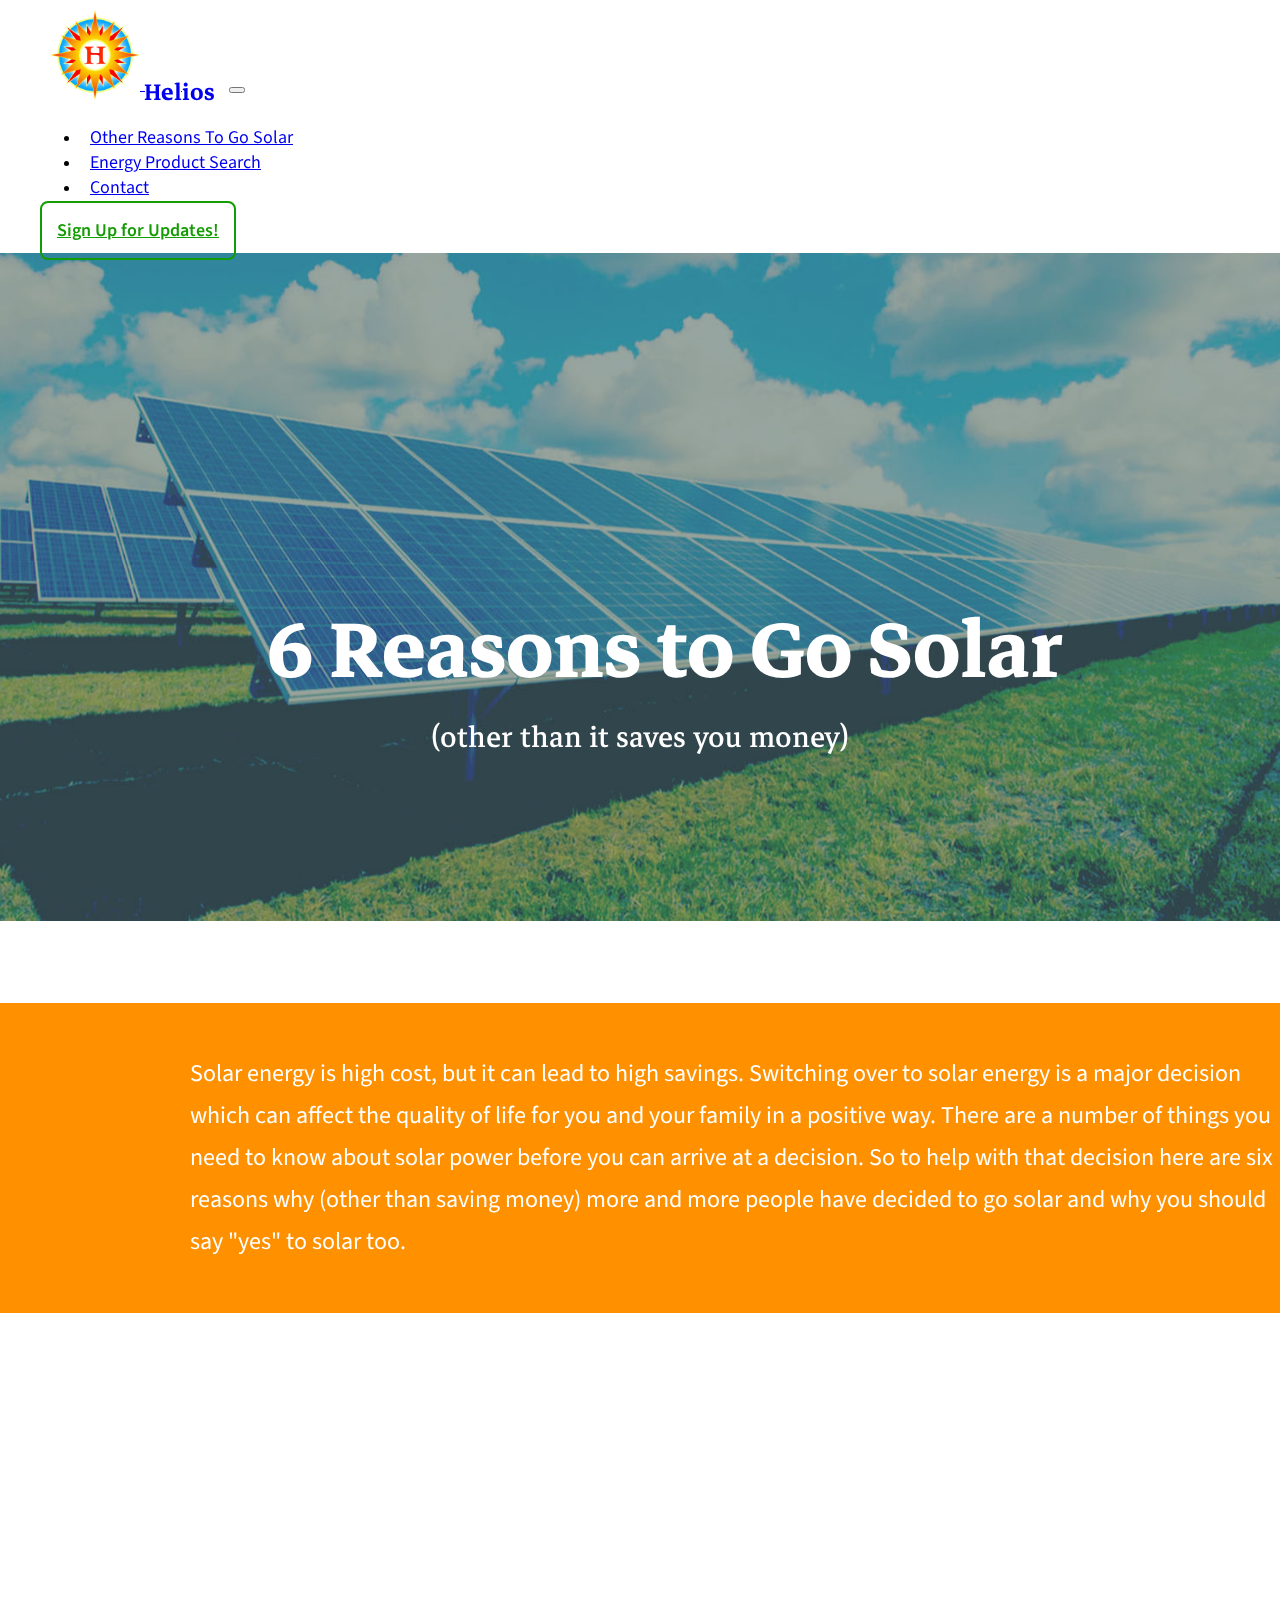
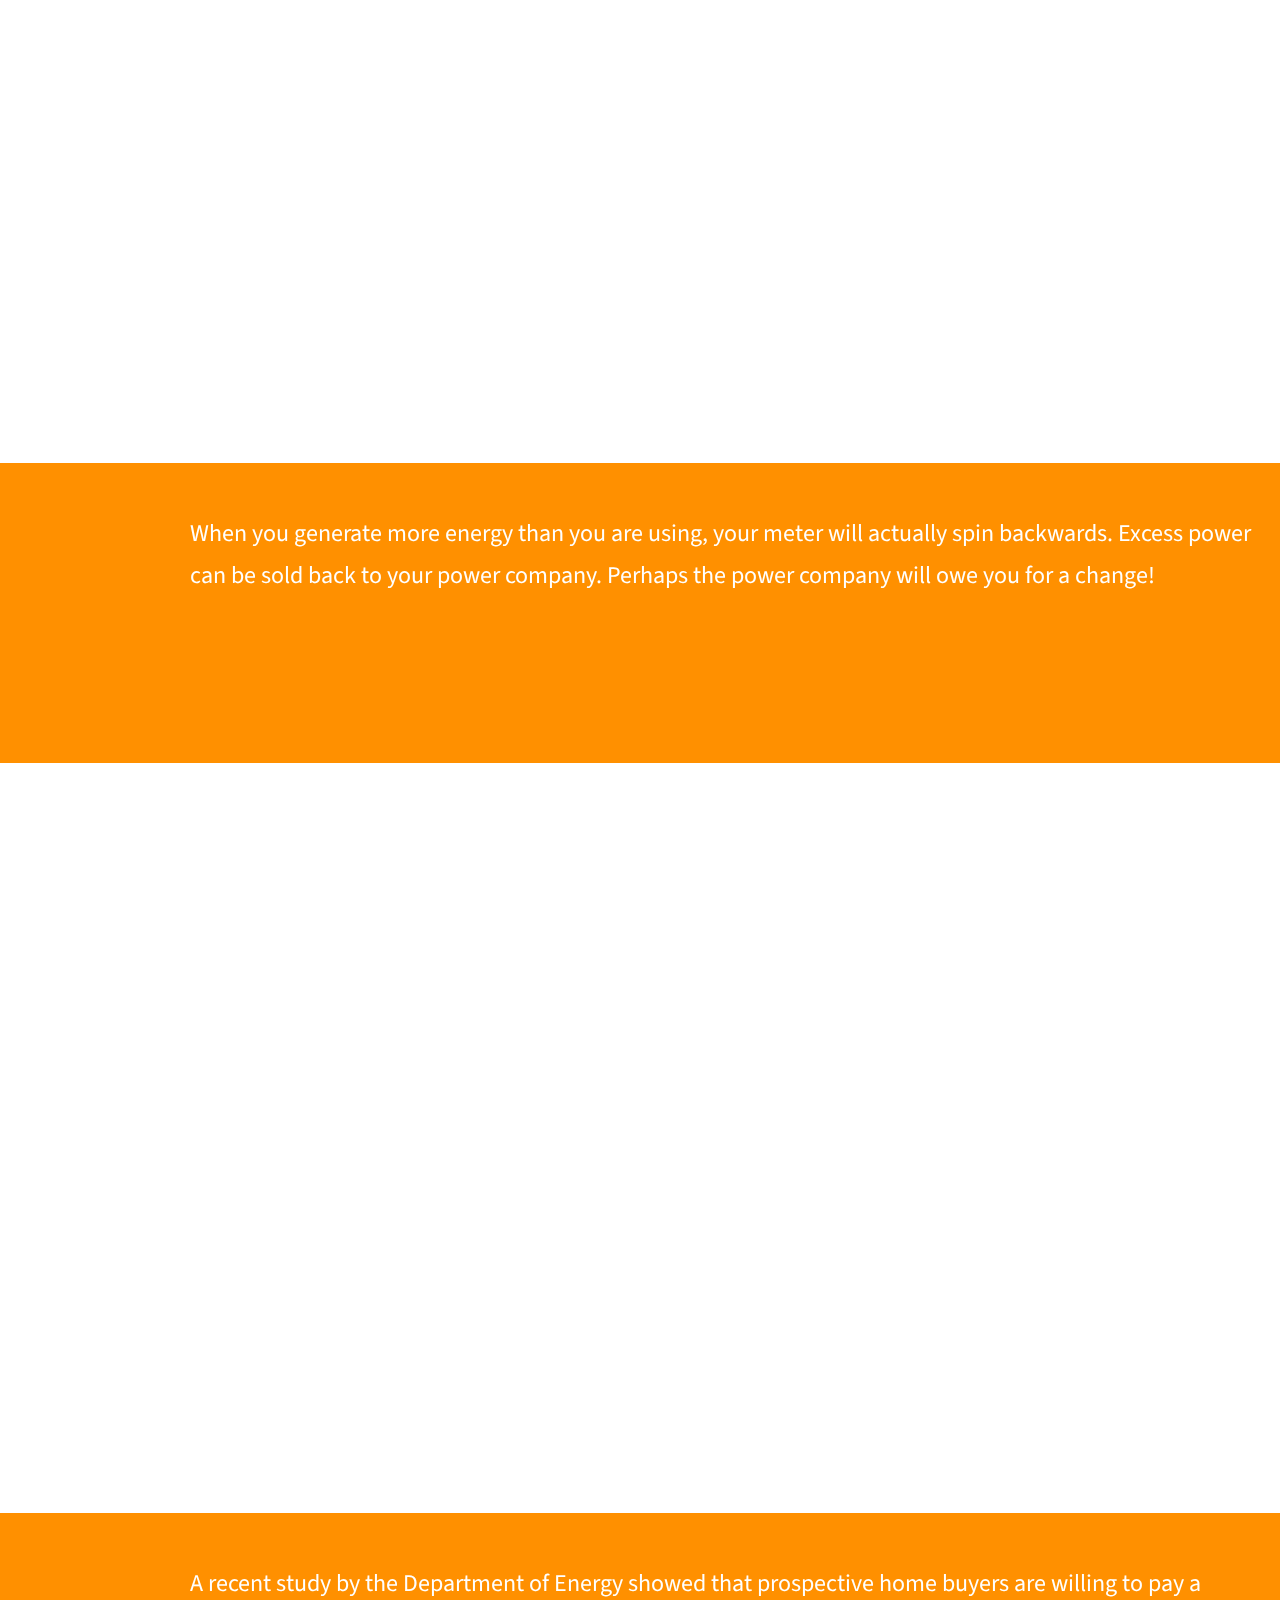
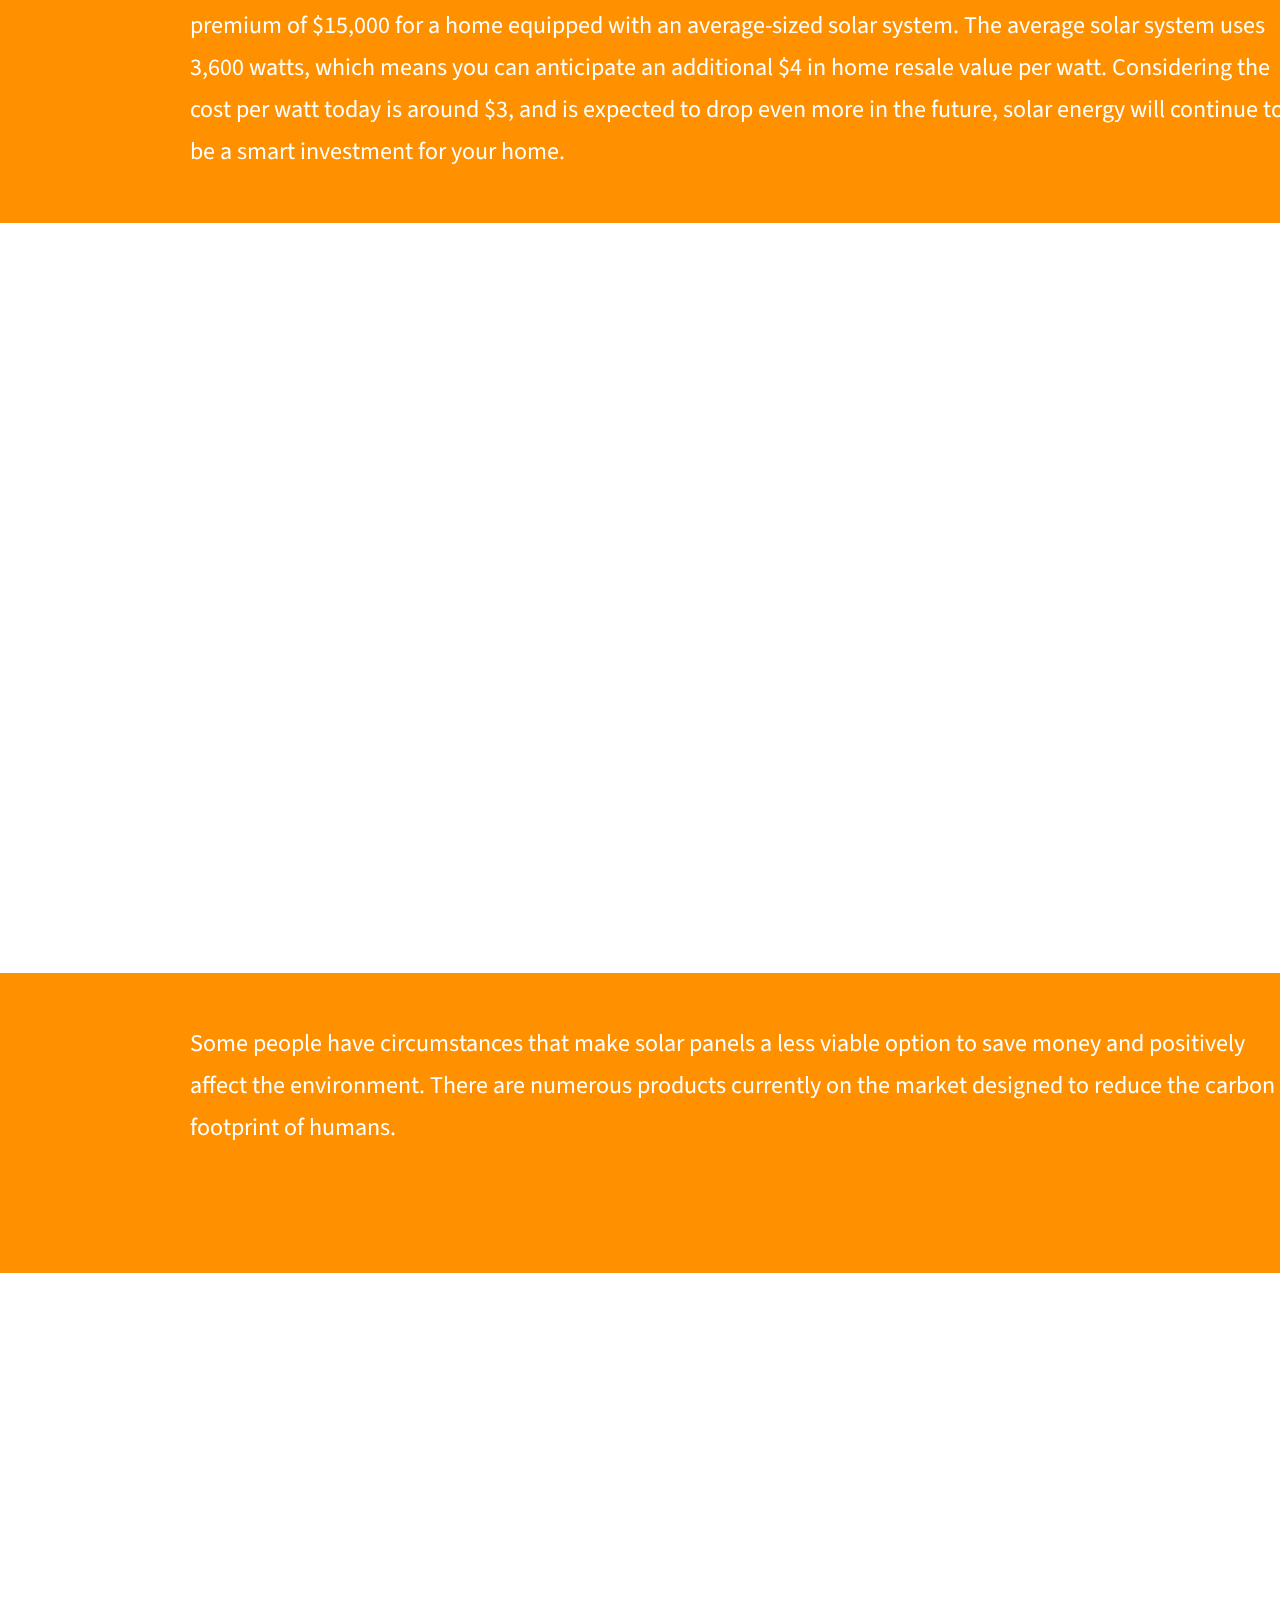
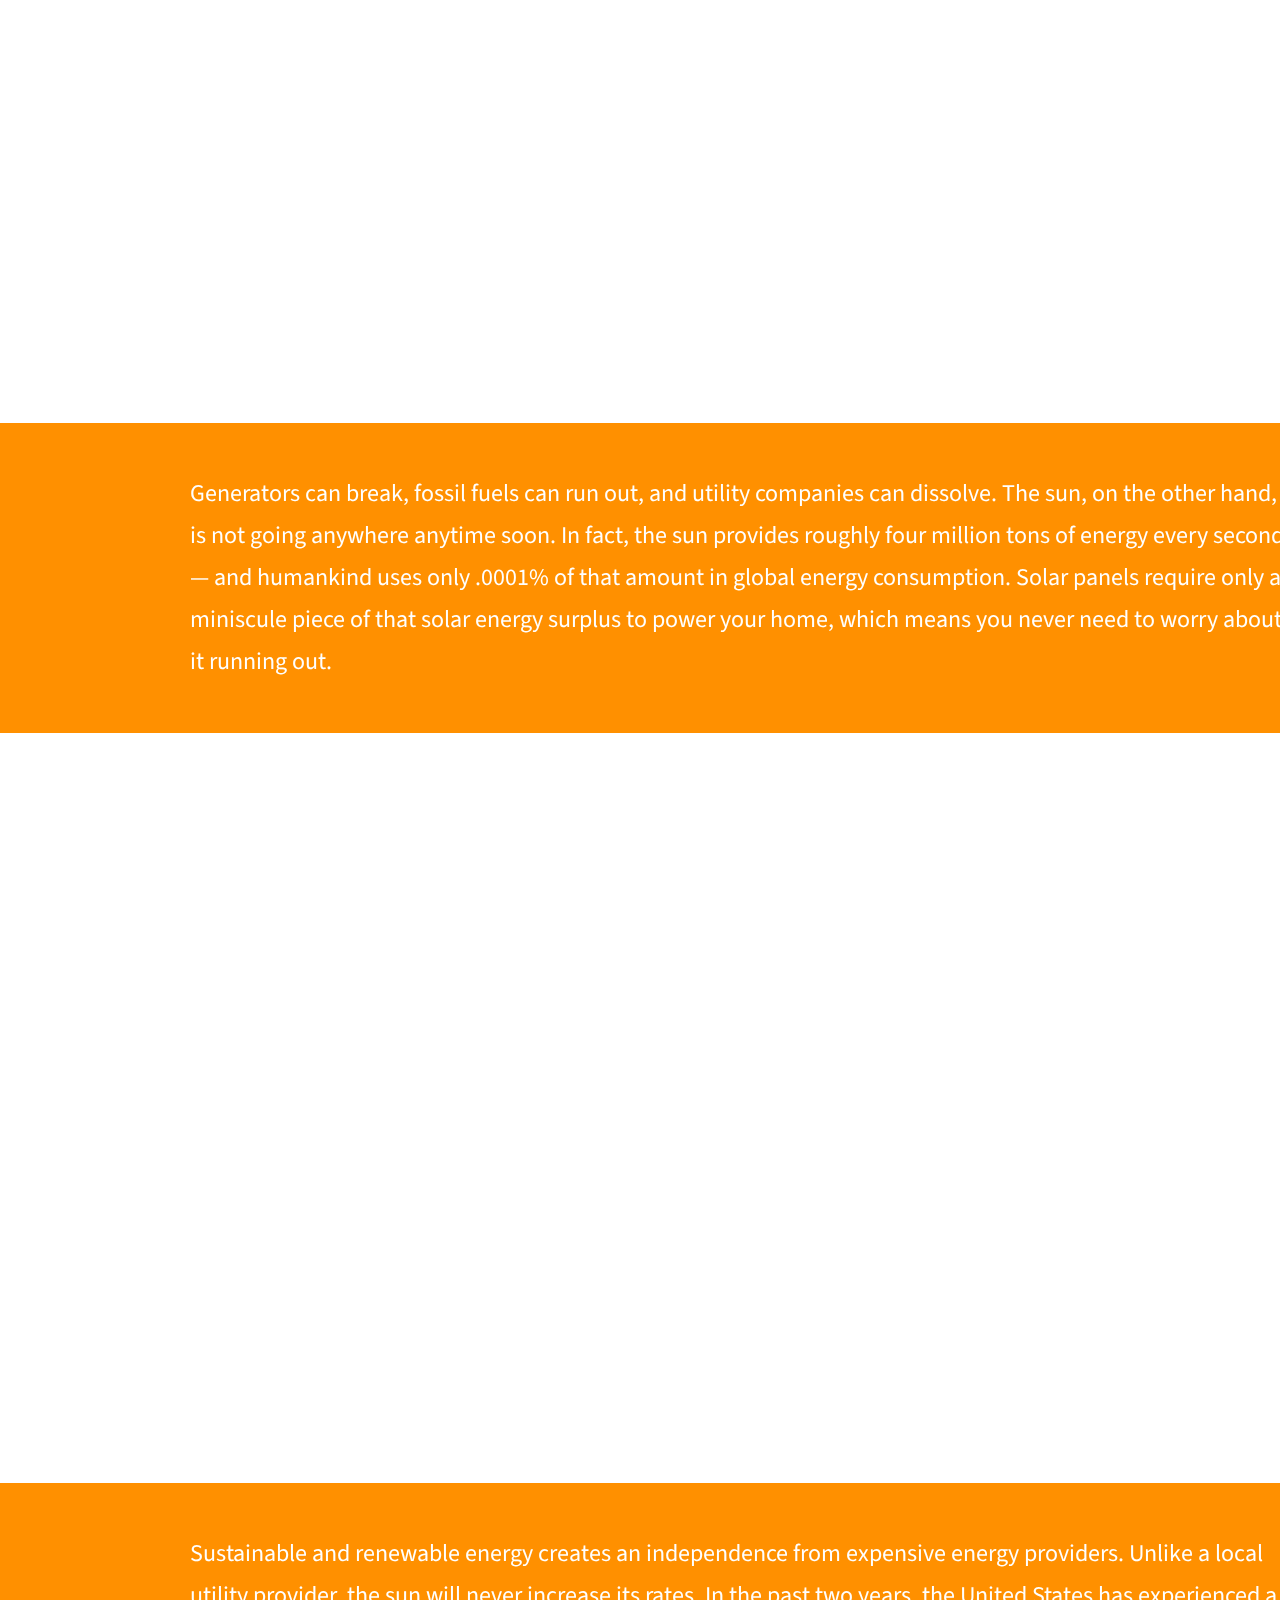
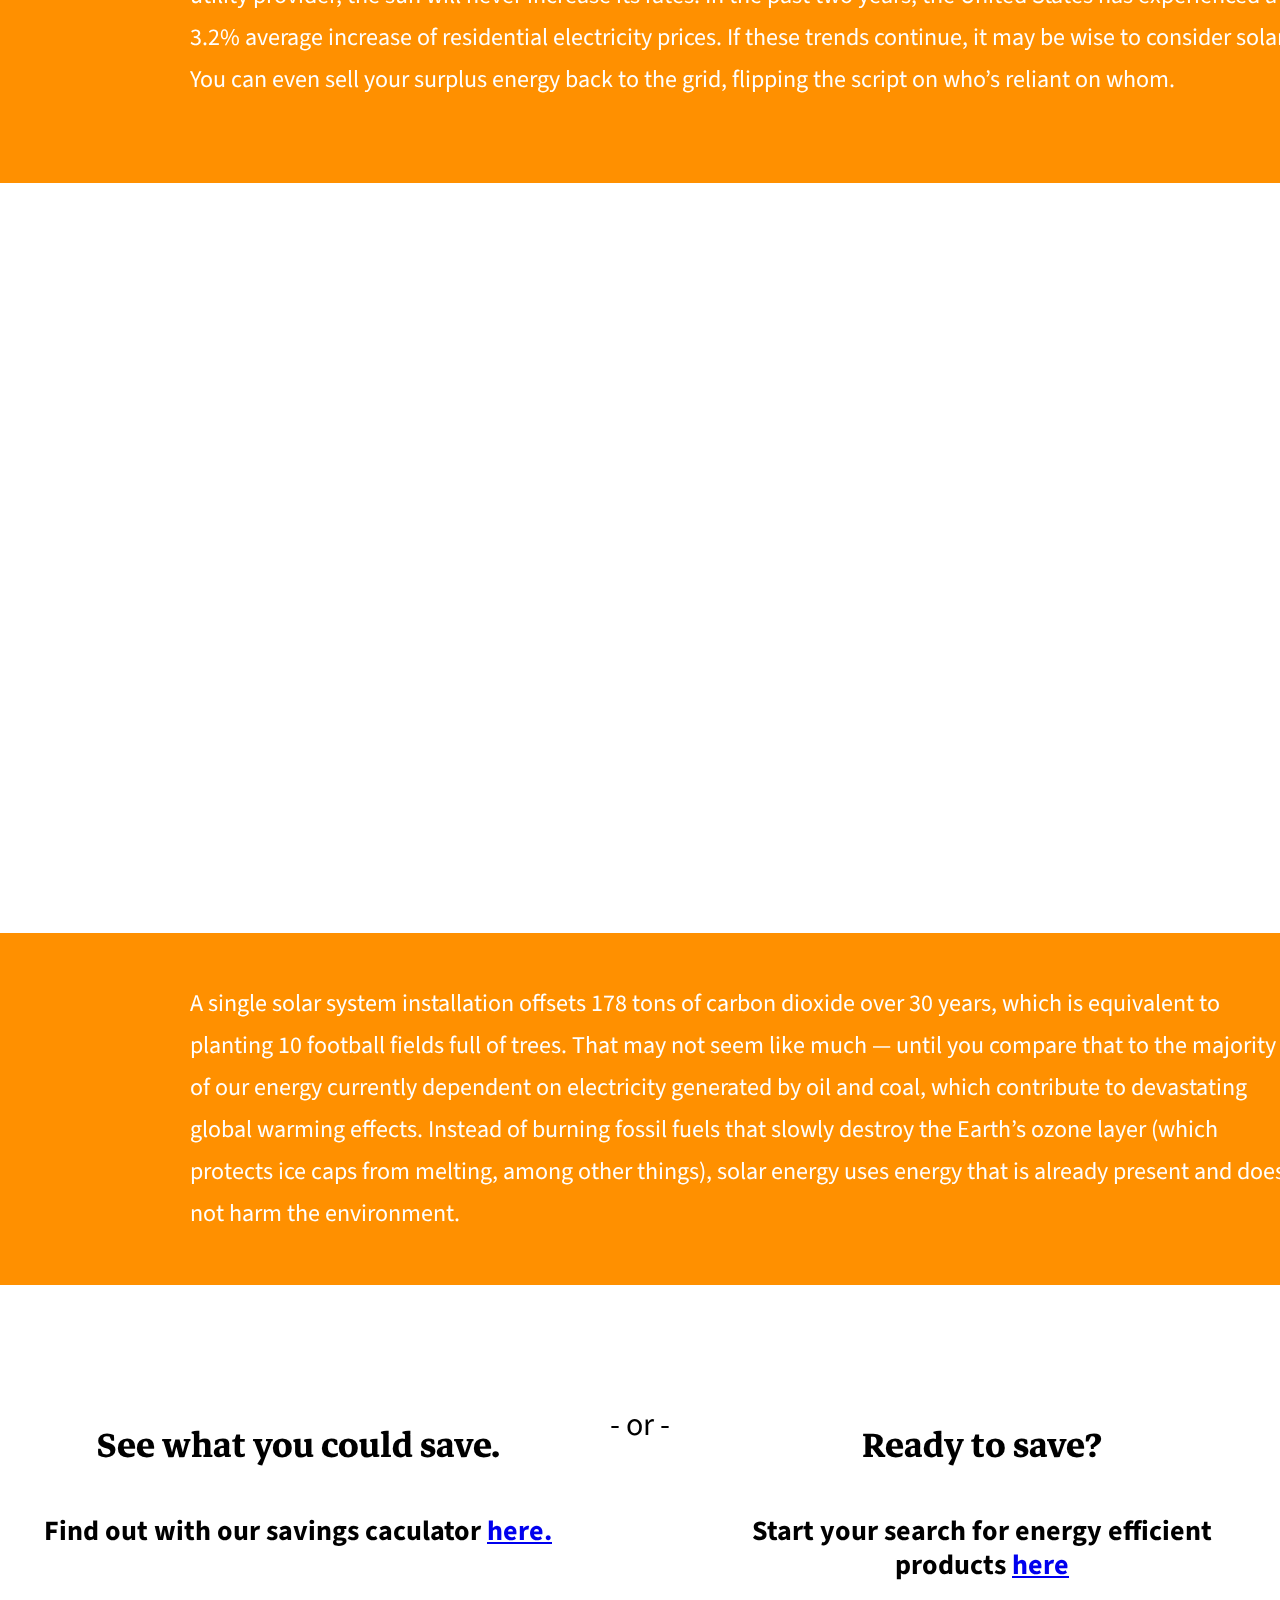
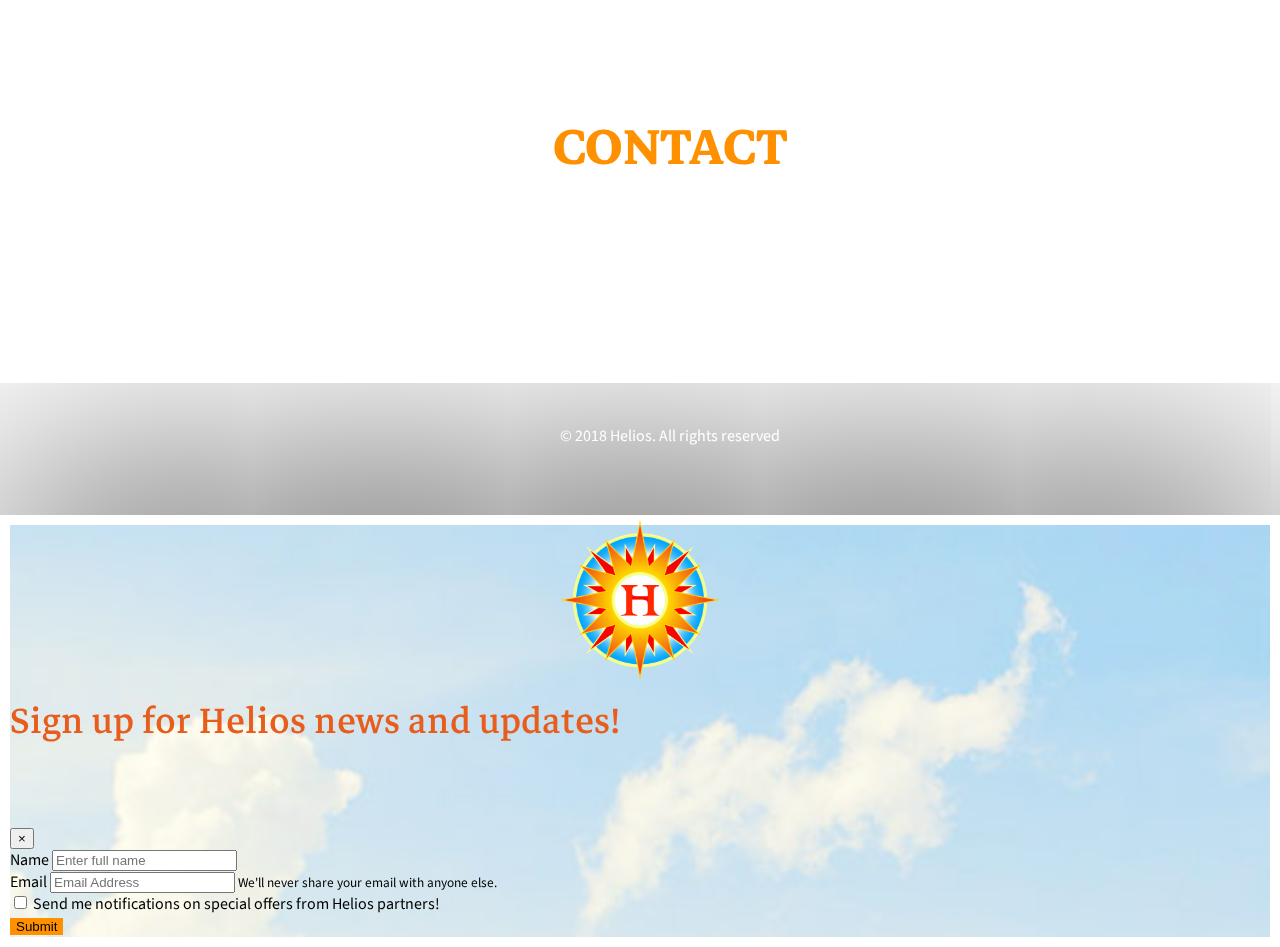
<file: about.html>
<!DOCTYPE html>
<html>
  <head>

    <!-- Global site tag (gtag.js) - Google Analytics -->
<script async src="https://www.googletagmanager.com/gtag/js?id=UA-123349237-1"></script>
<script>
  window.dataLayer = window.dataLayer || [];
  function gtag(){dataLayer.push(arguments);}
  gtag('js', new Date());

  gtag('config', 'UA-123349237-1');
</script>

    <meta name="viewport" content="width=device-width, initial-scale=1.0">
    <title>Helios - Educating and Empowering To Go Solar</title>


<link rel="stylesheet" href="https://stackpath.bootstrapcdn.com/bootstrap/4.1.1/css/bootstrap.min.css" integrity="sha384-WskhaSGFgHYWDcbwN70/dfYBj47jz9qbsMId/iRN3ewGhXQFZCSftd1LZCfmhktB" crossorigin="anonymous">

<link rel="stylesheet" href="https://use.fontawesome.com/releases/v5.1.1/css/all.css" integrity="sha384-O8whS3fhG2OnA5Kas0Y9l3cfpmYjapjI0E4theH4iuMD+pLhbf6JI0jIMfYcK3yZ" crossorigin="anonymous">

<link rel="stylesheet" href="https://cdnjs.cloudflare.com/ajax/libs/font-awesome/4.7.0/css/font-awesome.min.css">


<link href="https://fonts.googleapis.com/css?family=Markazi+Text:400,500,600,700|Source+Sans+Pro:200,200i,300,300i,400,400i,600,600i,700,700i,900,900i" rel="stylesheet">


<link rel="stylesheet" type="text/css" href="css/style.css">
<link rel="stylesheet" type="text/css" href="css/slider.css">
<link rel="stylesheet" type="text/css" href="css/search.css">
<link rel="stylesheet" type="text/css" href="css/modal.css">


<!-- Hotjar Tracking Code for https://jasongart.github.io/helios -->
<script>
    (function(h,o,t,j,a,r){
        h.hj=h.hj||function(){(h.hj.q=h.hj.q||[]).push(arguments)};
        h._hjSettings={hjid:970407,hjsv:6};
        a=o.getElementsByTagName('head')[0];
        r=o.createElement('script');r.async=1;
        r.src=t+h._hjSettings.hjid+j+h._hjSettings.hjsv;
        a.appendChild(r);
    })(window,document,'https://static.hotjar.com/c/hotjar-','.js?sv=');
</script>
  </head>

  <body>


  <!-- ====== TOP NAV ======= -->
<div class="navWrap">
<div class="navContain">
  <nav id="topNav" class="navbar navbar-expand-lg navbar-light">

    <a class="navbar-brand" href="index.html"><img class="logo" src="images/logo.png"> <span class="logoType">Helios</span></a>
    <button class="navbar-toggler" type="button" data-toggle="collapse" data-target="#navbarTogglerDemo02" aria-controls="navbarTogglerDemo02" aria-expanded="false" aria-label="Toggle navigation">
      <span class="navbar-toggler-icon"></span>
    </button>

    <div class="collapse navbar-collapse" id="navbarTogglerDemo02">
      <ul class="navbar-nav mr-auto mt-2 mt-lg-0">
        <li class="nav-item active">
          <a class="nav-link" href="about.html">Other Reasons To Go Solar<span class="sr-only">(current)</span></a>
        </li>
        <li class="nav-item">
          <a class="nav-link" href="search.html">Energy Product Search</a>
        </li>
        <li class="nav-item">
          <a class="nav-link" href="#contact">Contact</a>
        </li>
      </ul>
      <div id="navCTA"><a href="#" data-toggle="modal" data-target="#exampleModal">Sign Up for Updates!</a>
      </div>

    </div>

  </nav>
  </div>
  </div>



<!-- ====== CONTENT BEGINS ======= -->

<section class="about">

  <div class="headImg" data-parallax="scroll" data-image-src="images/solar-panels.jpg">
    <h2 class="secHead">6 Reasons to Go Solar</h2>
    <h5 class="secHead">(other than it saves you money)</h5>
  </div>
  <div class="contentContain">

    <p>Solar energy is high cost, but it can lead to high savings. Switching over to solar energy is a major decision which can affect the quality of life for you and your family in a positive way. There are a number of things you need to know about solar power before you can arrive at a decision. So to help with that decision here are six reasons why (other than saving money) more and more people have decided to go solar and why you should say "yes" to solar too.</p>

  </div>



    <div class="headImg" data-parallax="scroll" data-image-src="images/make-money.jpg">
      <h2 class="secHead">1. You Can Actually Make Money</h2>
    </div>

    <div class="contentContain">

      <p>When you generate more energy than you are using, your meter will actually spin backwards. Excess power can be sold back to your power company. Perhaps the power company will owe you for a change!</p>
    </div>



      <div class="headImg" data-parallax="scroll" data-image-src="images/increase-property-value.jpg">
        <h2 class="secHead">2. Increase Your Property’s Value</h2>
      </div>
      <div class="contentContain">

        <p>A recent study by the Department of Energy showed that prospective home buyers are willing to pay a premium of $15,000 for a home equipped with an average-sized solar system. The average solar system uses 3,600 watts, which means you can anticipate an additional $4 in home resale value per watt. Considering the cost per watt today is around $3, and is expected to drop even more in the future, solar energy will continue to be a smart investment for your home.</p>



      </div>



          <div class="headImg" data-parallax="scroll" data-image-src="images/other-solar.jpg">
            <h2 class="secHead">3. Solar Isn't Just Panels For Your Home</h2>
          </div>
          <div class="contentContain">

            <p>Some people have circumstances that make solar panels a less viable option to save money and positively affect the environment. There are numerous products currently on the market designed to reduce the carbon footprint of humans.</p>



          </div>



              <div class="headImg" data-parallax="scroll" data-image-src="images/get-off-grid.jpg">
                <h2 class="secHead">4. Get off the grid</h2>
              </div>
              <div class="contentContain">

                <p>Generators can break, fossil fuels can run out, and utility companies can dissolve. The sun, on the other hand, is not going anywhere anytime soon. In fact, the sun provides roughly four million tons of energy every second — and humankind uses only .0001% of that amount in global energy consumption. Solar panels require only a miniscule piece of that solar energy surplus to power your home, which means you never need to worry about it running out.
</p>



              </div>



                  <div class="headImg" data-parallax="scroll" data-image-src="images/protect-against-cost.jpg">
                    <h2 class="secHead">5. Protect against rising costs</h2>
                  </div>
                  <div class="contentContain">

                    <p>Sustainable and renewable energy creates an independence from expensive energy providers. Unlike a local utility provider, the sun will never increase its rates. In the past two years, the United States has experienced a 3.2% average increase of residential electricity prices. If these trends continue, it may be wise to consider solar. You can even sell your surplus energy back to the grid, flipping the script on who’s reliant on whom.</p>



                  </div>



                      <div class="headImg" data-parallax="scroll" data-image-src="images/save-the-environment.jpg">
                        <h2 class="secHead">6. Save the Environment
</h2>
                      </div>
                      <div class="contentContain">

                        <p>A single solar system installation offsets 178 tons of carbon dioxide over 30 years, which is equivalent to planting 10 football fields full of trees. That may not seem like much — until you compare that to the majority of our energy currently dependent on electricity generated by oil and coal, which contribute to devastating global warming effects. Instead of burning fossil fuels that slowly destroy the Earth’s ozone layer (which protects ice caps from melting, among other things), solar energy uses energy that is already present and does not harm the environment.
</p>



                      </div>

                      </section>

                      <section class="nextSteps">

                        <div class="nextStepsWrap">

                        <div>
                          <i class="fas fa-calculator"></i>
                        <h3>See what you could save.</h3>
                        <h5>Find out with our savings caculator <a href="index.html">here.</a></h5>
                        </div>

                            <div>
                            <p class="or cta">- or -</p>
                          </div>

                          <div>
                            <i class="fas fa-shopping-cart"></i>
                          <h3>Ready to save?</h3>
                          <h5>Start your search for energy efficient products <a href="search.html">here</a></h5>
                          </div>

                  </div>


                      </section>

                      <footer id="contact" data-parallax="scroll" data-image-src="images/contact.jpg">
                      <h3>Contact</h3>

                      <div class="contactInfo">
                      <ul>
                      <li>Phone: 800.123.4567</li>
                      <li><a><a href="mailto:info@helios.com">info@helios.com</a></li>
                      <li>123 Main Street, Anytown, CA 91234</li>
                      </ul>
                      <p class="socialMedia"><a class="fa fa-facebook" href="#"></a> <a class="fa fa-twitter" href="#"></a> <a class="fa fa-instagram" href="#"></a></p>
                      </div>

                      <p>&copy; 2018 Helios. All rights reserved</p>
                      </footer>

                      <!-- CTA MODAL -->
                      <div class="modal fade" id="exampleModal" tabindex="-1" role="dialog" aria-labelledby="exampleModalLabel" aria-hidden="true">
                        <div class="modal-dialog" role="document">
                          <div class="modal-content" id="hemail">
                            <div class="modal-header">
                              <div class="logo emailmodal" style="text-align:center;"><img class="logo emailmodal" src="images/logo.png"></div>
                              <h5 class="modal-title" id="exampleModalLabel">Sign up for Helios news and updates!</h5>
                              <button type="button" class="close" data-dismiss="modal" aria-label="Close">
                                <span aria-hidden="true">&times;</span>
                              </button>
                            </div>
                            <div class="modal-body">
                              <form>
                          <div class="form-group">
                            <label for="exampleInputEmail1">Name</label>
                            <input type="email" class="form-control" id="exampleInputEmail1" aria-describedby="emailHelp" placeholder="Enter full name">

                          </div>
                          <div class="form-group">
                            <label for="exampleInputPassword1">Email</label>
                            <input type="password" class="form-control" id="exampleInputPassword1" placeholder="Email Address">
                              <small id="emailHelp" class="form-text text-muted">We'll never share your email with anyone else.</small>
                          </div>
                          <div class="form-group form-check">
                            <input type="checkbox" class="form-check-input" id="exampleCheck1">
                            <label class="form-check-label" for="exampleCheck1">Send me notifications on special offers from Helios partners!</label>
                          </div>
                          <button type="submit" class="btn btn-primary" id="emailSubmitBtn">Submit</button>
                        </form>
                            </div>
                            <div class="modal-footer">
                              <!-- <button type="button" class="btn btn-secondary" data-dismiss="modal">Close</button> -->
                              <!-- <button type="button" class="btn btn-primary">Save changes</button> -->
                            </div>
                          </div>
                        </div>
                      </div>
  </body>

<script src="js/action.js"></script>

  <script src="https://code.jquery.com/jquery-3.3.1.slim.min.js" integrity="sha384-q8i/X+965DzO0rT7abK41JStQIAqVgRVzpbzo5smXKp4YfRvH+8abtTE1Pi6jizo" crossorigin="anonymous"></script>
<script src="https://cdnjs.cloudflare.com/ajax/libs/popper.js/1.14.3/umd/popper.min.js" integrity="sha384-ZMP7rVo3mIykV+2+9J3UJ46jBk0WLaUAdn689aCwoqbBJiSnjAK/l8WvCWPIPm49" crossorigin="anonymous"></script>
<script src="https://stackpath.bootstrapcdn.com/bootstrap/4.1.1/js/bootstrap.min.js" integrity="sha384-smHYKdLADwkXOn1EmN1qk/HfnUcbVRZyYmZ4qpPea6sjB/pTJ0euyQp0Mk8ck+5T" crossorigin="anonymous"></script>

<script src="js/parallax.min.js"></script>

<script src="https://ajax.googleapis.com/ajax/libs/jquery/3.3.1/jquery.min.js"></script>
<script src="js/smoothscroll.js"></script>




</html>
</file>
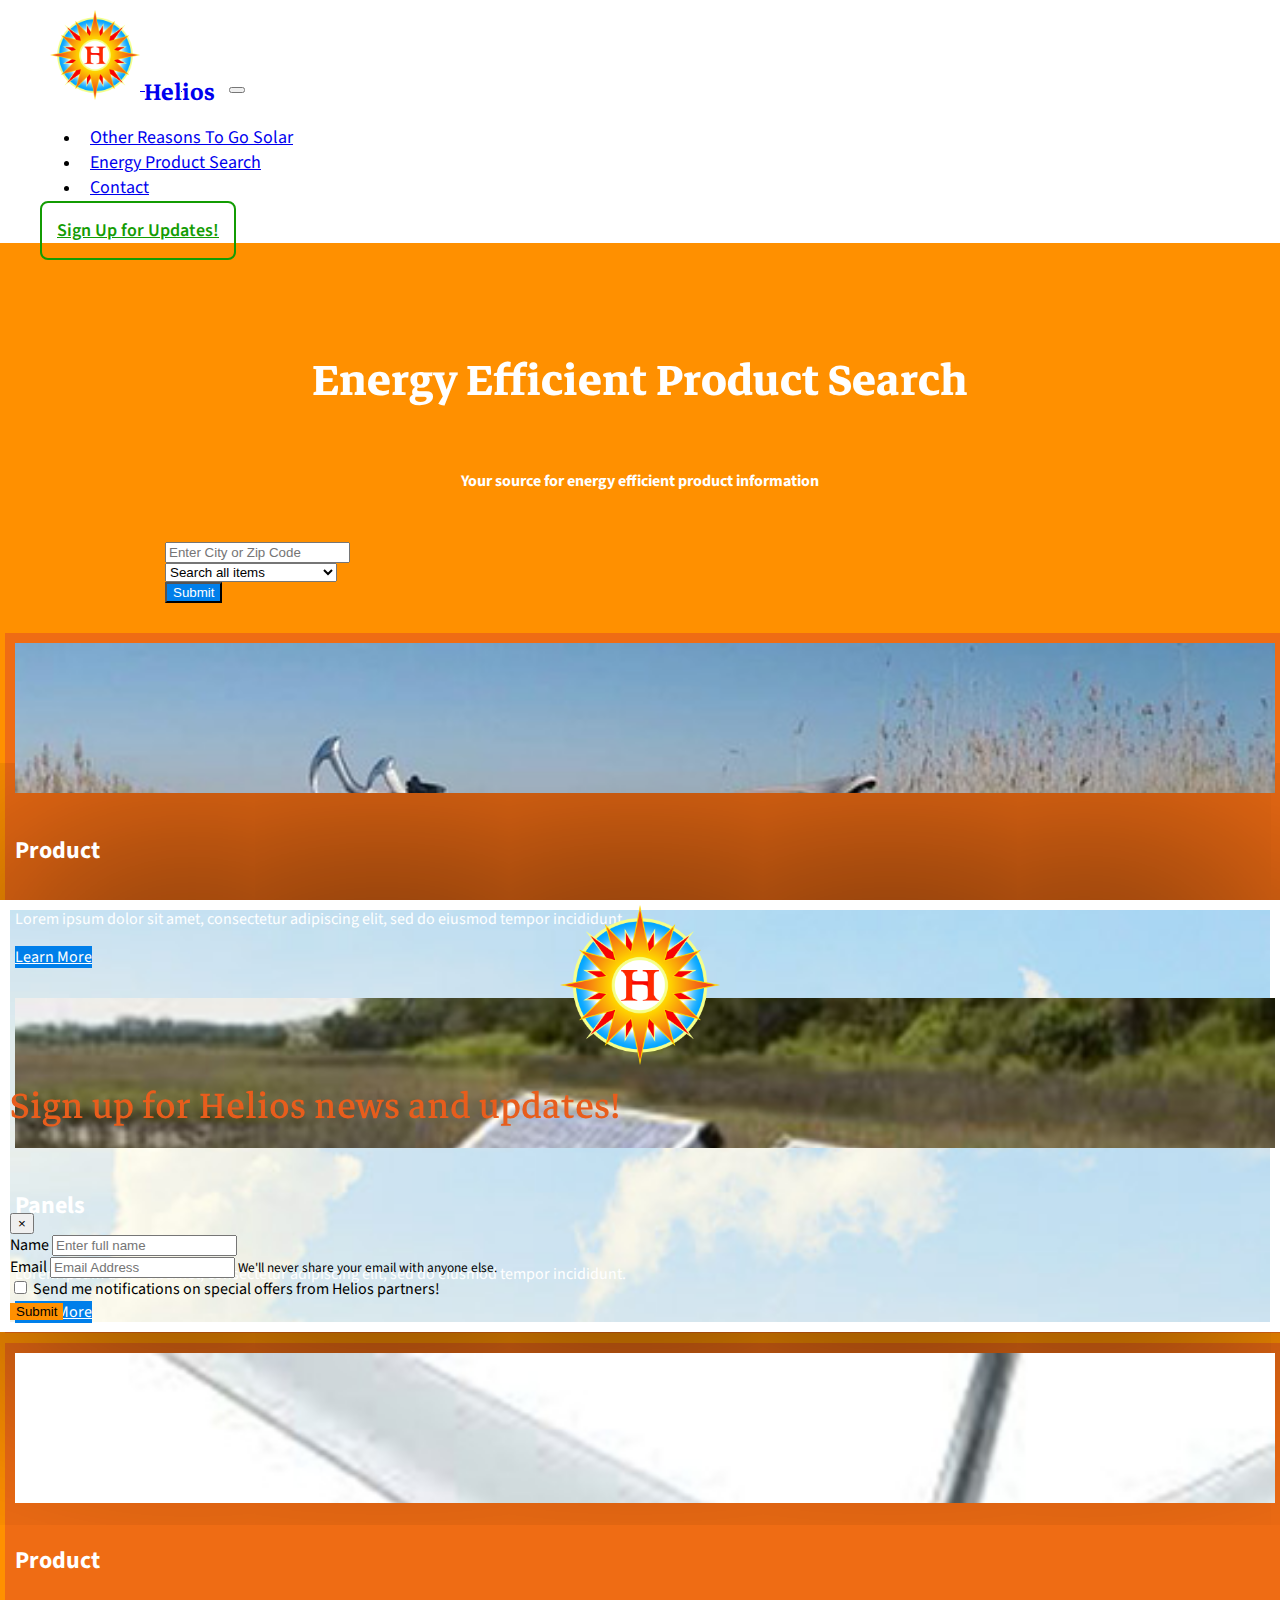
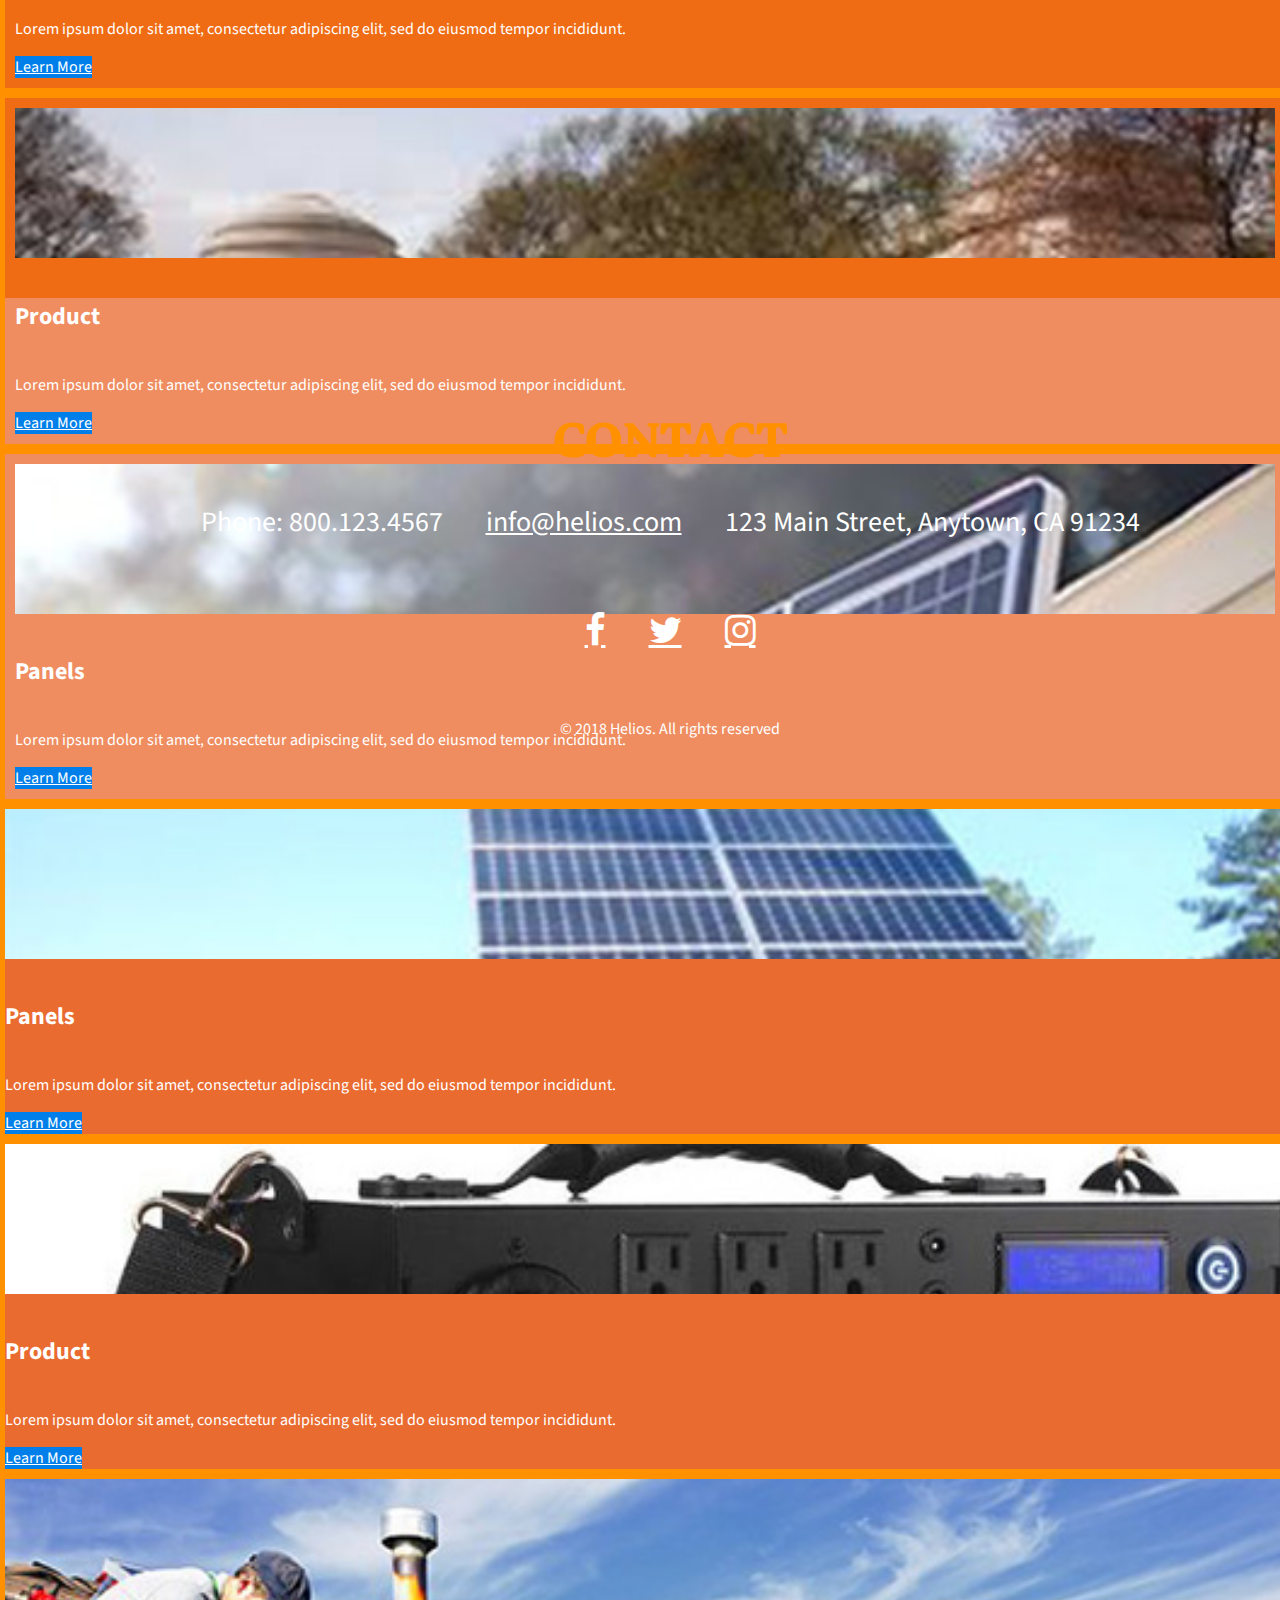
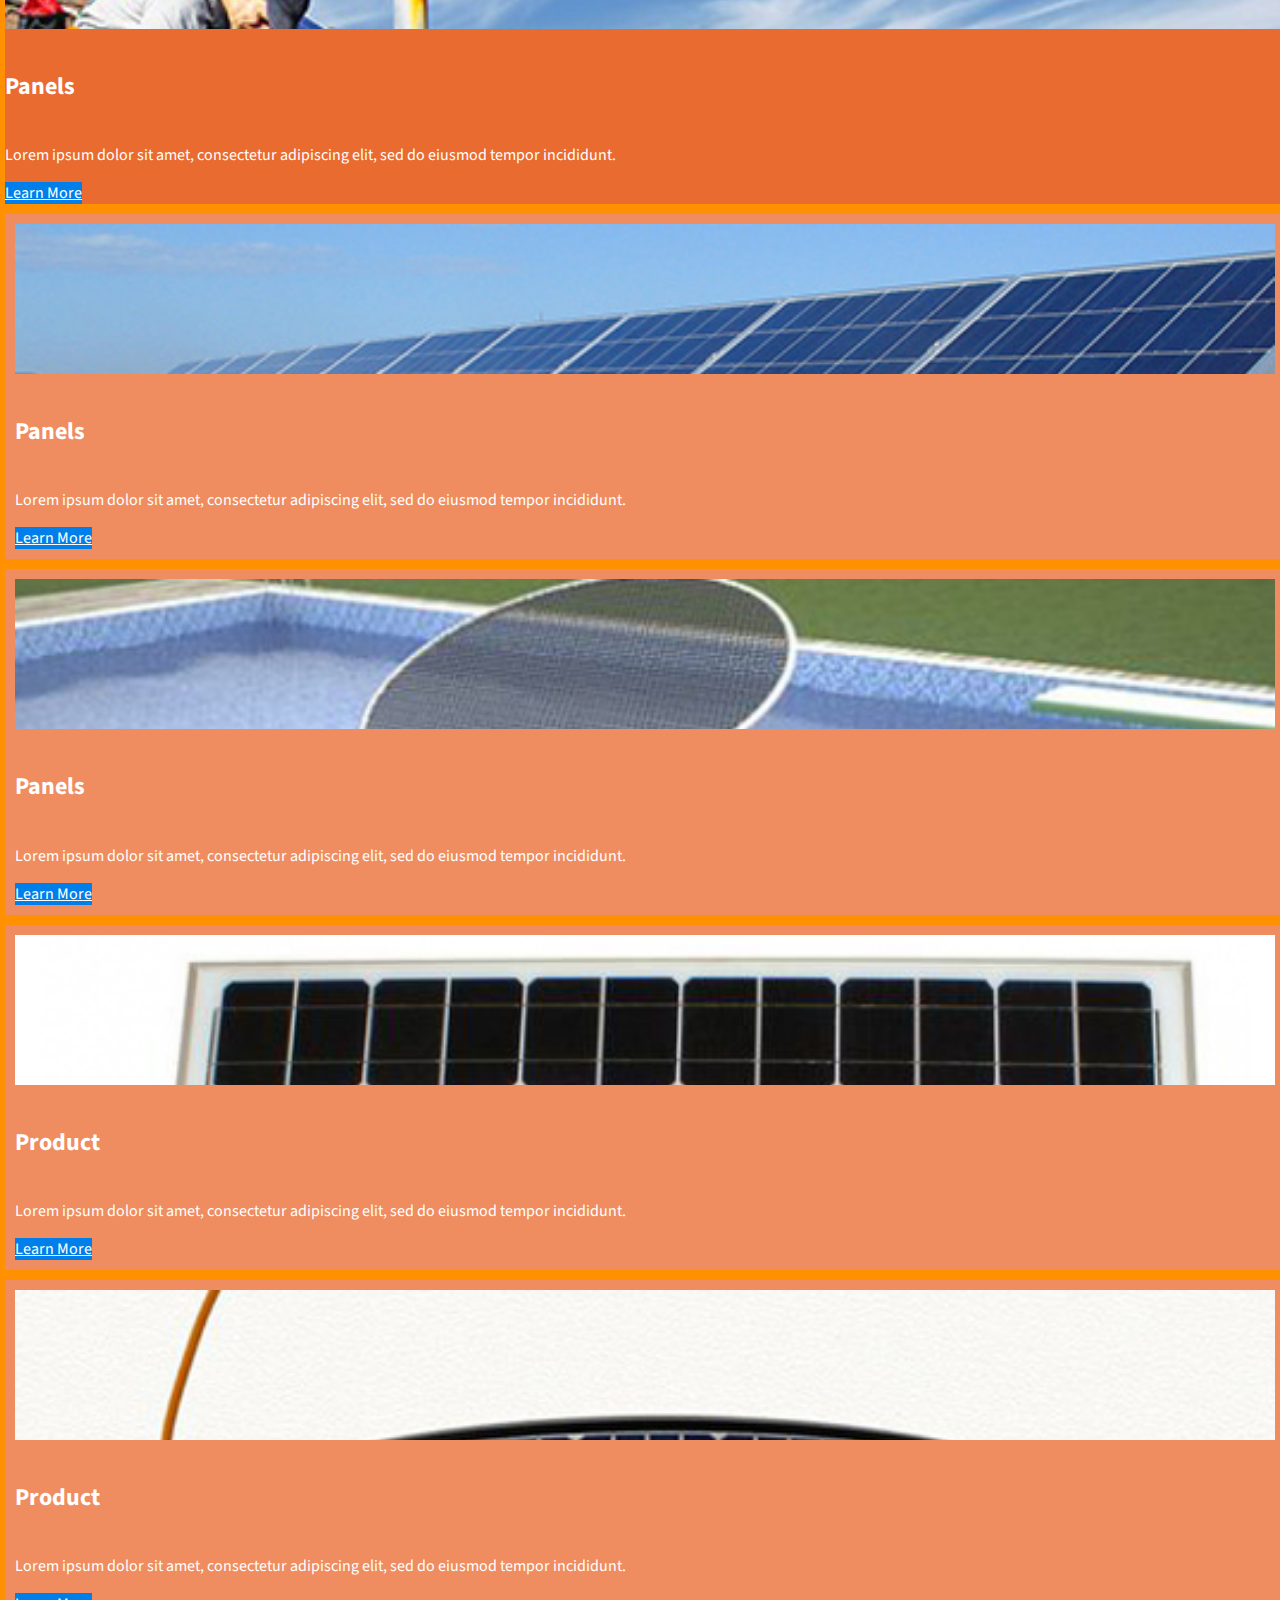
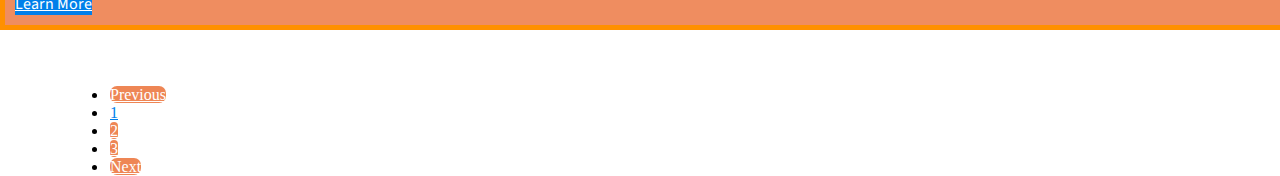
<file: search.html>
<!DOCTYPE html>
<html>
  <head>

    <!-- Global site tag (gtag.js) - Google Analytics -->
<script async src="https://www.googletagmanager.com/gtag/js?id=UA-123349237-1"></script>
<script>
  window.dataLayer = window.dataLayer || [];
  function gtag(){dataLayer.push(arguments);}
  gtag('js', new Date());

  gtag('config', 'UA-123349237-1');
</script>

    <meta name="viewport" content="width=device-width, initial-scale=1.0">
    <title>Helios - Educating and Empowering To Go Solar</title>



<link rel="stylesheet" href="https://stackpath.bootstrapcdn.com/bootstrap/4.1.1/css/bootstrap.min.css" integrity="sha384-WskhaSGFgHYWDcbwN70/dfYBj47jz9qbsMId/iRN3ewGhXQFZCSftd1LZCfmhktB" crossorigin="anonymous">

<link rel="stylesheet" href="https://use.fontawesome.com/releases/v5.1.1/css/all.css" integrity="sha384-O8whS3fhG2OnA5Kas0Y9l3cfpmYjapjI0E4theH4iuMD+pLhbf6JI0jIMfYcK3yZ" crossorigin="anonymous">

<link rel="stylesheet" href="https://cdnjs.cloudflare.com/ajax/libs/font-awesome/4.7.0/css/font-awesome.min.css">


<link href="https://fonts.googleapis.com/css?family=Markazi+Text:400,500,600,700|Source+Sans+Pro:200,200i,300,300i,400,400i,600,600i,700,700i,900,900i" rel="stylesheet">


<link rel="stylesheet" type="text/css" href="css/style.css">
<link rel="stylesheet" type="text/css" href="css/slider.css">
<link rel="stylesheet" type="text/css" href="css/search.css">
<link rel="stylesheet" type="text/css" href="css/modal.css">


<!-- Hotjar Tracking Code for https://jasongart.github.io/helios -->
<script>
    (function(h,o,t,j,a,r){
        h.hj=h.hj||function(){(h.hj.q=h.hj.q||[]).push(arguments)};
        h._hjSettings={hjid:970407,hjsv:6};
        a=o.getElementsByTagName('head')[0];
        r=o.createElement('script');r.async=1;
        r.src=t+h._hjSettings.hjid+j+h._hjSettings.hjsv;
        a.appendChild(r);
    })(window,document,'https://static.hotjar.com/c/hotjar-','.js?sv=');
</script>
  </head>

  <body>

    <div class="wrap" style="background-color:#ff9000;">

  <!-- ====== TOP NAV ======= -->
<div class="navWrap">
<div class="navContain">
  <nav id="topNav" class="navbar navbar-expand-lg navbar-light">

    <a class="navbar-brand" href="index.html"><img class="logo" src="images/logo.png"> <span class="logoType">Helios</span></a>
    <button class="navbar-toggler" type="button" data-toggle="collapse" data-target="#navbarTogglerDemo02" aria-controls="navbarTogglerDemo02" aria-expanded="false" aria-label="Toggle navigation">
      <span class="navbar-toggler-icon"></span>
    </button>

    <div class="collapse navbar-collapse" id="navbarTogglerDemo02">
      <ul class="navbar-nav mr-auto mt-2 mt-lg-0">
        <li class="nav-item">
          <a class="nav-link" href="about.html">Other Reasons To Go Solar</a>
        </li>
        <li class="nav-item active">
          <a class="nav-link" href="search.html">Energy Product Search<span class="sr-only">(current)</span></a>
        </li>
        <li class="nav-item">
          <a class="nav-link" href="#contact">Contact</a>
        </li>
      </ul>
      <div id="navCTA"><a href="#" data-toggle="modal" data-target="#exampleModal">Sign Up for Updates!</a>
      </div>

    </div>

  </nav>
  </div>
  </div>

<!-- ====== CONTENT BEGINS ======= -->

<section class="searchbar">
  <div class="formHead">
    <h3>Energy Efficient Product Search</h3>
    <h4>Your source for energy efficient product information</h4>
</div>
  <form class="search">
    <div class="form-row align-items-center">

      <div class="col-sm-7 my-1">
      <label class="sr-only" for="inlineFormInputName">Name</label>
      <input type="text" class="form-control" id="inlineFormInputName" placeholder="Enter City or Zip Code">
    </div>

      <div class="col-auto my-1">
        <label class="mr-sm-2 sr-only" for="inlineFormCustomSelect">Preference</label>
        <select class="custom-select mr-sm-2 productFilter" id="inlineFormCustomSelect" onchange="productFilter()">
          <option selected value="all">Search all items</option>
          <option value="panels">Solar Panels</option>
          <option value="products">Energy Efficient Products</option>
        </select>
      </div>

      <div class="col-auto my-1">
        <button type="submit" class="btn product">Submit</button>
      </div>
    </div>
  </form>
</section>

<!-- CARDS START -->

<section class="search">
  <div class="container">
    <div class="row">

<!-- CARD -->
      <div class="item col-lg-3 col-md-6 solarProduct card">
        <div class="item" >

  <div class="productThumb">
  <div class="productImg">
    <img class="card-img-top productImg" src="images/products/product1.jpg" alt="Card image cap">
</div></div>
  <div class="card-body">
    <h5 class="card-title">Product</h5>
    <p class="card-text">Lorem ipsum dolor sit amet, consectetur adipiscing elit, sed do eiusmod tempor incididunt. </p>
    <a href="#" class="btn product">Learn More</a>
  </div>
</div>
      </div>

<!-- CARD -->

      <div class="item col-lg-3 col-md-6 panel card">
        <div class="item" >
  <div class="productThumb"> <div class="productImg">
    <img class="card-img-top productImg" src="images/products/panel1.jpg" alt="Card image cap">
</div></div>
  <div class="card-body">
    <h5 class="card-title">Panels</h5>
    <p class="card-text">Lorem ipsum dolor sit amet, consectetur adipiscing elit, sed do eiusmod tempor incididunt. </p>
    <a href="#" class="btn product">Learn More</a>
  </div>
</div>
      </div>

<!-- CARD -->

      <div class="item col-lg-3 col-md-6 solarProduct card">
        <div class="item" >
<div class="productThumb">  <div class="productImg">
    <img class="card-img-top productImg" src="images/products/product2.jpg" alt="Card image cap">
</div></div>
  <div class="card-body">
    <h5 class="card-title">Product</h5>
    <p class="card-text">Lorem ipsum dolor sit amet, consectetur adipiscing elit, sed do eiusmod tempor incididunt. </p>
    <a href="#" class="btn product">Learn More</a>
  </div>
</div>
      </div>

<!-- CARD -->


      <div class="item col-lg-3 col-md-6 solarProduct card">
        <div class="item" >
          <div class="productThumb"> <div class="productImg">
    <img class="card-img-top productImg" src="images/products/product3.jpg" alt="Card image cap">
</div></div>
  <div class="card-body">
    <h5 class="card-title">Product</h5>
    <p class="card-text">Lorem ipsum dolor sit amet, consectetur adipiscing elit, sed do eiusmod tempor incididunt. </p>
    <a href="#" class="btn product">Learn More</a>
  </div>
</div>
      </div>

<!-- CARD -->

      <div class="item col-lg-3 col-md-6 panel card">
        <div class="item" >
          <div class="productThumb"> <div class="productImg">
      <img class="card-img-top productImg" src="images/products/panel2.jpg" alt="Card image cap">
</div></div>
    <div class="card-body">
    <h5 class="card-title">Panels</h5>
    <p class="card-text">Lorem ipsum dolor sit amet, consectetur adipiscing elit, sed do eiusmod tempor incididunt. </p>
    <a href="#" class="btn product">Learn More</a>
    </div>
    </div>
      </div>

<!-- CARD -->

      <div class="item col-lg-3 col-md-6 panel card">
        <div class="item card " >
          <div class="productThumb"> <div class="productImg">
      <img class="card-img-top productImg" src="images/products/panel3.jpg" alt="Card image cap">
</div></div>
    <div class="card-body">
    <h5 class="card-title">Panels</h5>
    <p class="card-text">Lorem ipsum dolor sit amet, consectetur adipiscing elit, sed do eiusmod tempor incididunt. </p>
    <a href="#" class="btn product">Learn More</a>
    </div>
    </div>
      </div>

<!-- CARD -->

      <div class="item col-lg-3 col-md-6 solarProduct card">
        <div class="item card " >
          <div class="productThumb"> <div class="productImg">
      <img class="card-img-top productImg" src="images/products/product4.jpg" alt="Card image cap">
</div></div>
    <div class="card-body">
    <h5 class="card-title">Product</h5>
    <p class="card-text">Lorem ipsum dolor sit amet, consectetur adipiscing elit, sed do eiusmod tempor incididunt. </p>
    <a href="#" class="btn product">Learn More</a>
    </div>
    </div>
      </div>

<!-- CARD -->
      <div class="item col-lg-3 col-md-6 panel card">
        <div class="item card " >
          <div class="productThumb"> <div class="productImg">
      <img class="card-img-top productImg" src="images/products/panel4.jpg" alt="Card image cap">
</div></div>
    <div class="card-body">
    <h5 class="card-title">Panels</h5>
    <p class="card-text">Lorem ipsum dolor sit amet, consectetur adipiscing elit, sed do eiusmod tempor incididunt. </p>
    <a href="#" class="btn product">Learn More</a>
    </div>
    </div>
      </div>

<!-- CARD -->

      <div class="item col-lg-3 col-md-6 panel card">
        <div class="item" >
          <div class="productThumb"> <div class="productImg">
    <img class="card-img-top productImg" src="images/products/panel5.jpg" alt="Card image cap">
</div></div>
  <div class="card-body">
    <h5 class="card-title">Panels</h5>
    <p class="card-text">Lorem ipsum dolor sit amet, consectetur adipiscing elit, sed do eiusmod tempor incididunt. </p>
    <a href="#" class="btn product">Learn More</a>
  </div>
</div>
      </div>

<!-- CARD -->

      <div class="item col-lg-3 col-md-6 panel card">
        <div class="item"  >
          <div class="productThumb"> <div class="productImg">
    <img class="card-img-top productImg" src="images/products/panel6.jpg" alt="Card image cap">
</div></div>
  <div class="card-body">
    <h5 class="card-title">Panels</h5>
    <p class="card-text">Lorem ipsum dolor sit amet, consectetur adipiscing elit, sed do eiusmod tempor incididunt. </p>
    <a href="#" class="btn product">Learn More</a>
  </div>
</div>
      </div>

<!-- CARD -->


      <div class="item col-lg-3 col-md-6 solarProduct card">
        <div class="item" >
          <div class="productThumb"> <div class="productImg">
    <img class="card-img-top productImg" src="images/products/product5.png" alt="Card image cap">
</div></div>
  <div class="card-body">
    <h5 class="card-title">Product</h5>
    <p class="card-text">Lorem ipsum dolor sit amet, consectetur adipiscing elit, sed do eiusmod tempor incididunt. </p>
    <a href="#" class="btn product">Learn More</a>
  </div>
</div>
      </div>

<!-- CARD -->

      <div class="item col-lg-3 col-md-6 solarProduct card">
        <div class="item" >
          <div class="productThumb"> <div class="productImg">
  <img class="card-img-top productImg" src="images/products/product6.jpg" alt="Card image cap">
</div></div>
  <div class="card-body">
    <h5 class="card-title">Product</h5>
    <p class="card-text">Lorem ipsum dolor sit amet, consectetur adipiscing elit, sed do eiusmod tempor incididunt. </p>
    <a href="#" class="btn product">Learn More</a>
  </div>
</div>
      </div>

<!-- CARDS END -->
    </div>


  </div>

<!-- PAGINATION -->

<nav class="pagination" aria-label="Page navigation example">
  <ul class="pagination">
    <li class="page-item"><a class="page-link" href="#">Previous</a></li>
    <li class="page-item"><a class="page-link active" href="#">1</a></li>
    <li class="page-item"><a class="page-link" href="#">2</a></li>
    <li class="page-item"><a class="page-link" href="#">3</a></li>
    <li class="page-item"><a class="page-link" href="#">Next</a></li>
  </ul>
</nav>

  </section>


  <footer id="contact" data-parallax="scroll" data-image-src="images/contact.jpg">
  <h3>Contact</h3>

  <div class="contactInfo">
  <ul>
  <li>Phone: 800.123.4567</li>
  <li><a><a href="mailto:info@helios.com">info@helios.com</a></li>
  <li>123 Main Street, Anytown, CA 91234</li>
  </ul>
  <p class="socialMedia"><a class="fa fa-facebook" href="#"></a> <a class="fa fa-twitter" href="#"></a> <a class="fa fa-instagram" href="#"></a></p>
  </div>

  <p>&copy; 2018 Helios. All rights reserved</p>
  </footer>

</div>

<!-- CTA MODAL -->
<div class="modal fade" id="exampleModal" tabindex="-1" role="dialog" aria-labelledby="exampleModalLabel" aria-hidden="true">
  <div class="modal-dialog" role="document">
    <div class="modal-content" id="hemail">
      <div class="modal-header">
        <div class="logo emailmodal" style="text-align:center;"><img class="logo emailmodal" src="images/logo.png"></div>
        <h5 class="modal-title" id="exampleModalLabel">Sign up for Helios news and updates!</h5>
        <button type="button" class="close" data-dismiss="modal" aria-label="Close">
          <span aria-hidden="true">&times;</span>
        </button>
      </div>
      <div class="modal-body">
        <form>
    <div class="form-group">
      <label for="exampleInputEmail1">Name</label>
      <input type="email" class="form-control" id="exampleInputEmail1" aria-describedby="emailHelp" placeholder="Enter full name">

    </div>
    <div class="form-group">
      <label for="exampleInputPassword1">Email</label>
      <input type="password" class="form-control" id="exampleInputPassword1" placeholder="Email Address">
        <small id="emailHelp" class="form-text text-muted">We'll never share your email with anyone else.</small>
    </div>
    <div class="form-group form-check">
      <input type="checkbox" class="form-check-input" id="exampleCheck1">
      <label class="form-check-label" for="exampleCheck1">Send me notifications on special offers from Helios partners!</label>
    </div>
    <button type="submit" class="btn btn-primary" id="emailSubmitBtn">Submit</button>
  </form>
      </div>
      <div class="modal-footer">
        <!-- <button type="button" class="btn btn-secondary" data-dismiss="modal">Close</button> -->
        <!-- <button type="button" class="btn btn-primary">Save changes</button> -->
      </div>
    </div>
  </div>
</div>


  </body>

  <script src="js/action.js"></script>

    <script src="https://code.jquery.com/jquery-3.3.1.slim.min.js" integrity="sha384-q8i/X+965DzO0rT7abK41JStQIAqVgRVzpbzo5smXKp4YfRvH+8abtTE1Pi6jizo" crossorigin="anonymous"></script>
  <script src="https://cdnjs.cloudflare.com/ajax/libs/popper.js/1.14.3/umd/popper.min.js" integrity="sha384-ZMP7rVo3mIykV+2+9J3UJ46jBk0WLaUAdn689aCwoqbBJiSnjAK/l8WvCWPIPm49" crossorigin="anonymous"></script>
  <script src="https://stackpath.bootstrapcdn.com/bootstrap/4.1.1/js/bootstrap.min.js" integrity="sha384-smHYKdLADwkXOn1EmN1qk/HfnUcbVRZyYmZ4qpPea6sjB/pTJ0euyQp0Mk8ck+5T" crossorigin="anonymous"></script>

  <script src="js/parallax.min.js"></script>

  <script src="https://ajax.googleapis.com/ajax/libs/jquery/3.3.1/jquery.min.js"></script>
  <script src="js/smoothscroll.js"></script>


<script>

function productFilter(){
  var productFilter = document.getElementById("inlineFormCustomSelect").value;
  var panel = document.getElementsByClassName("panel");
  var product = document.getElementsByClassName("solarProduct");
  var card = document.getElementsByClassName("card");

  if(productFilter == "panels"){
    for (i=0; i<panel.length; i++){
    panel[i].style.display = 'block';
    product[i].style.display = 'none';
  };
};
  if(productFilter == "products"){
    for (i=0; i<product.length; i++){
    panel[i].style.display = 'none';
    product[i].style.display = 'block';
  };
};
  if(productFilter == "all"){
for (i=0; i<card.length; i++){
    card[i].style.display = 'block';
  };
};
}

// $(document).ready(function() {
//   $('input').change(function() {
//     var filter = $(this).val();
//     $('option').each(function() {
//       if ($(this).val() == filter) {
//         $(this).show();
//       } else {
//         $(this).hide();
//       }
//       $('select').val(filter);
//     })
//   })
// })
</script>

</html>
</file>
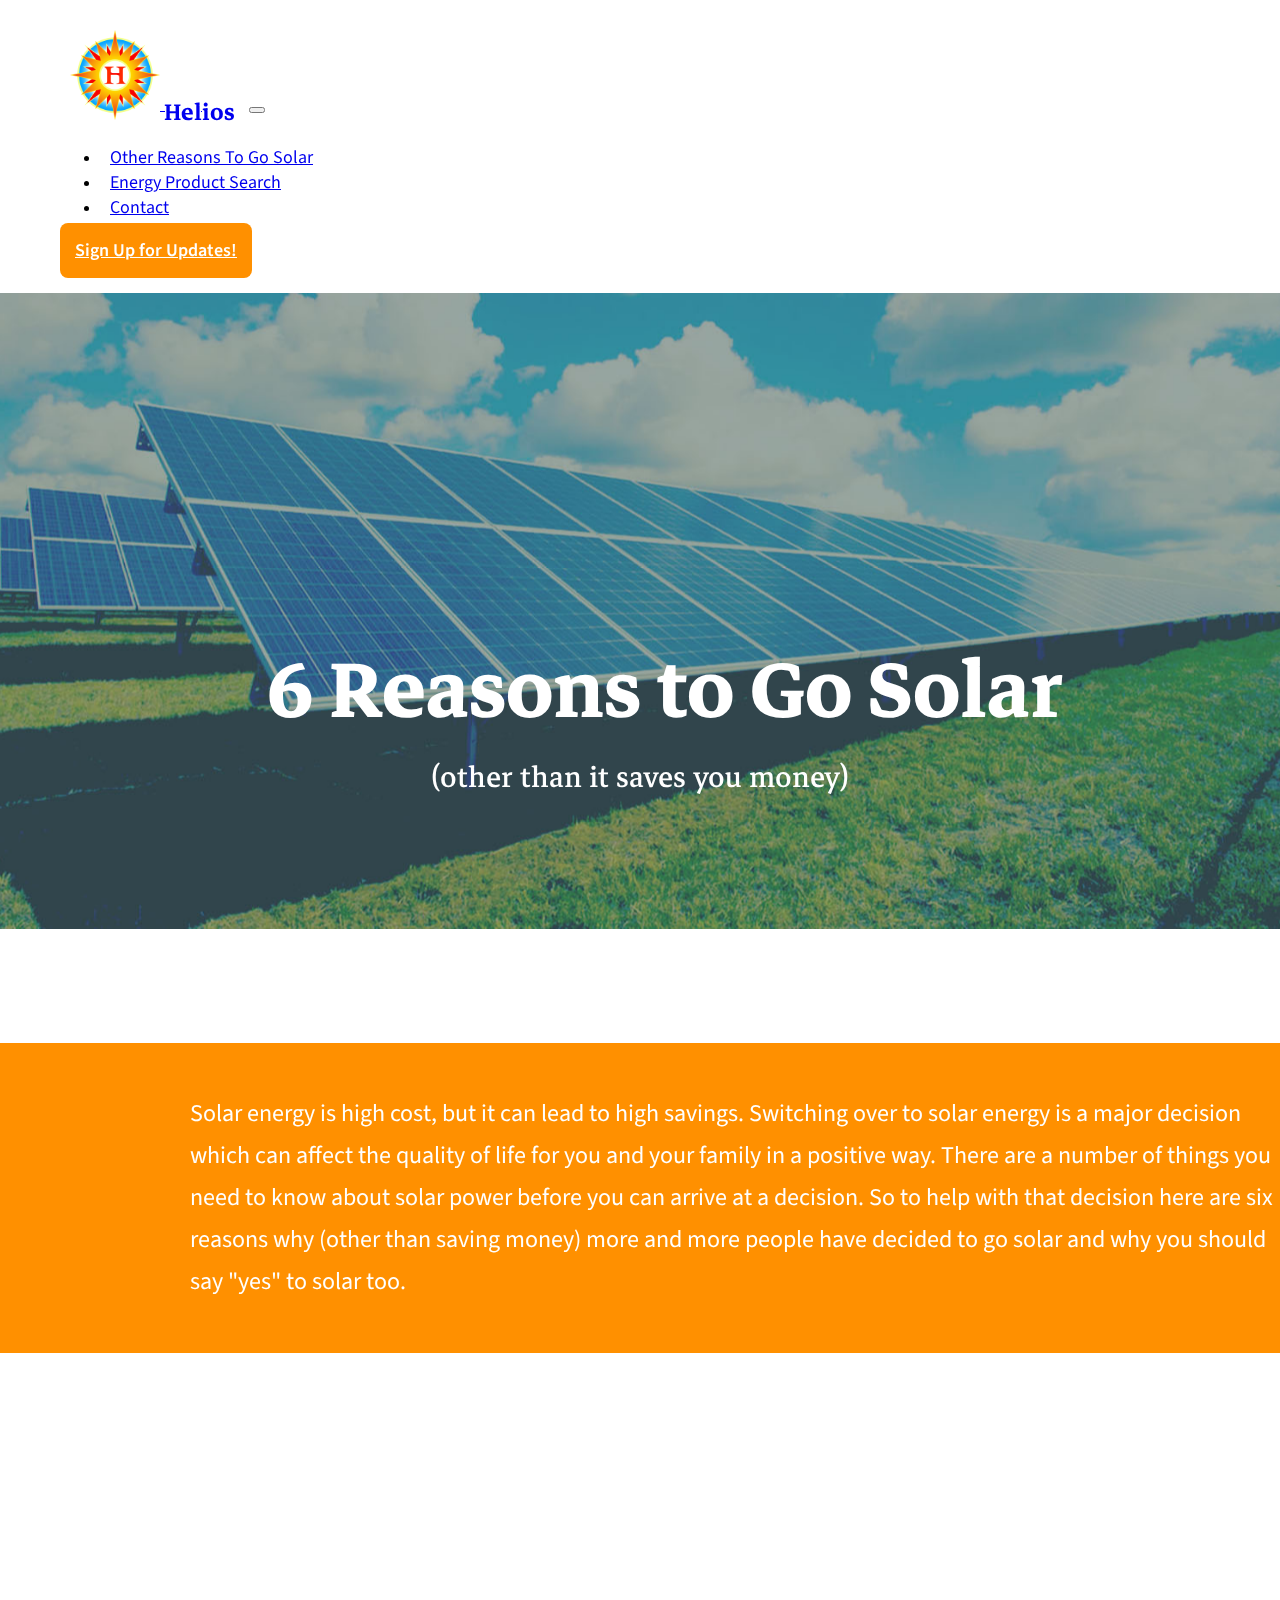
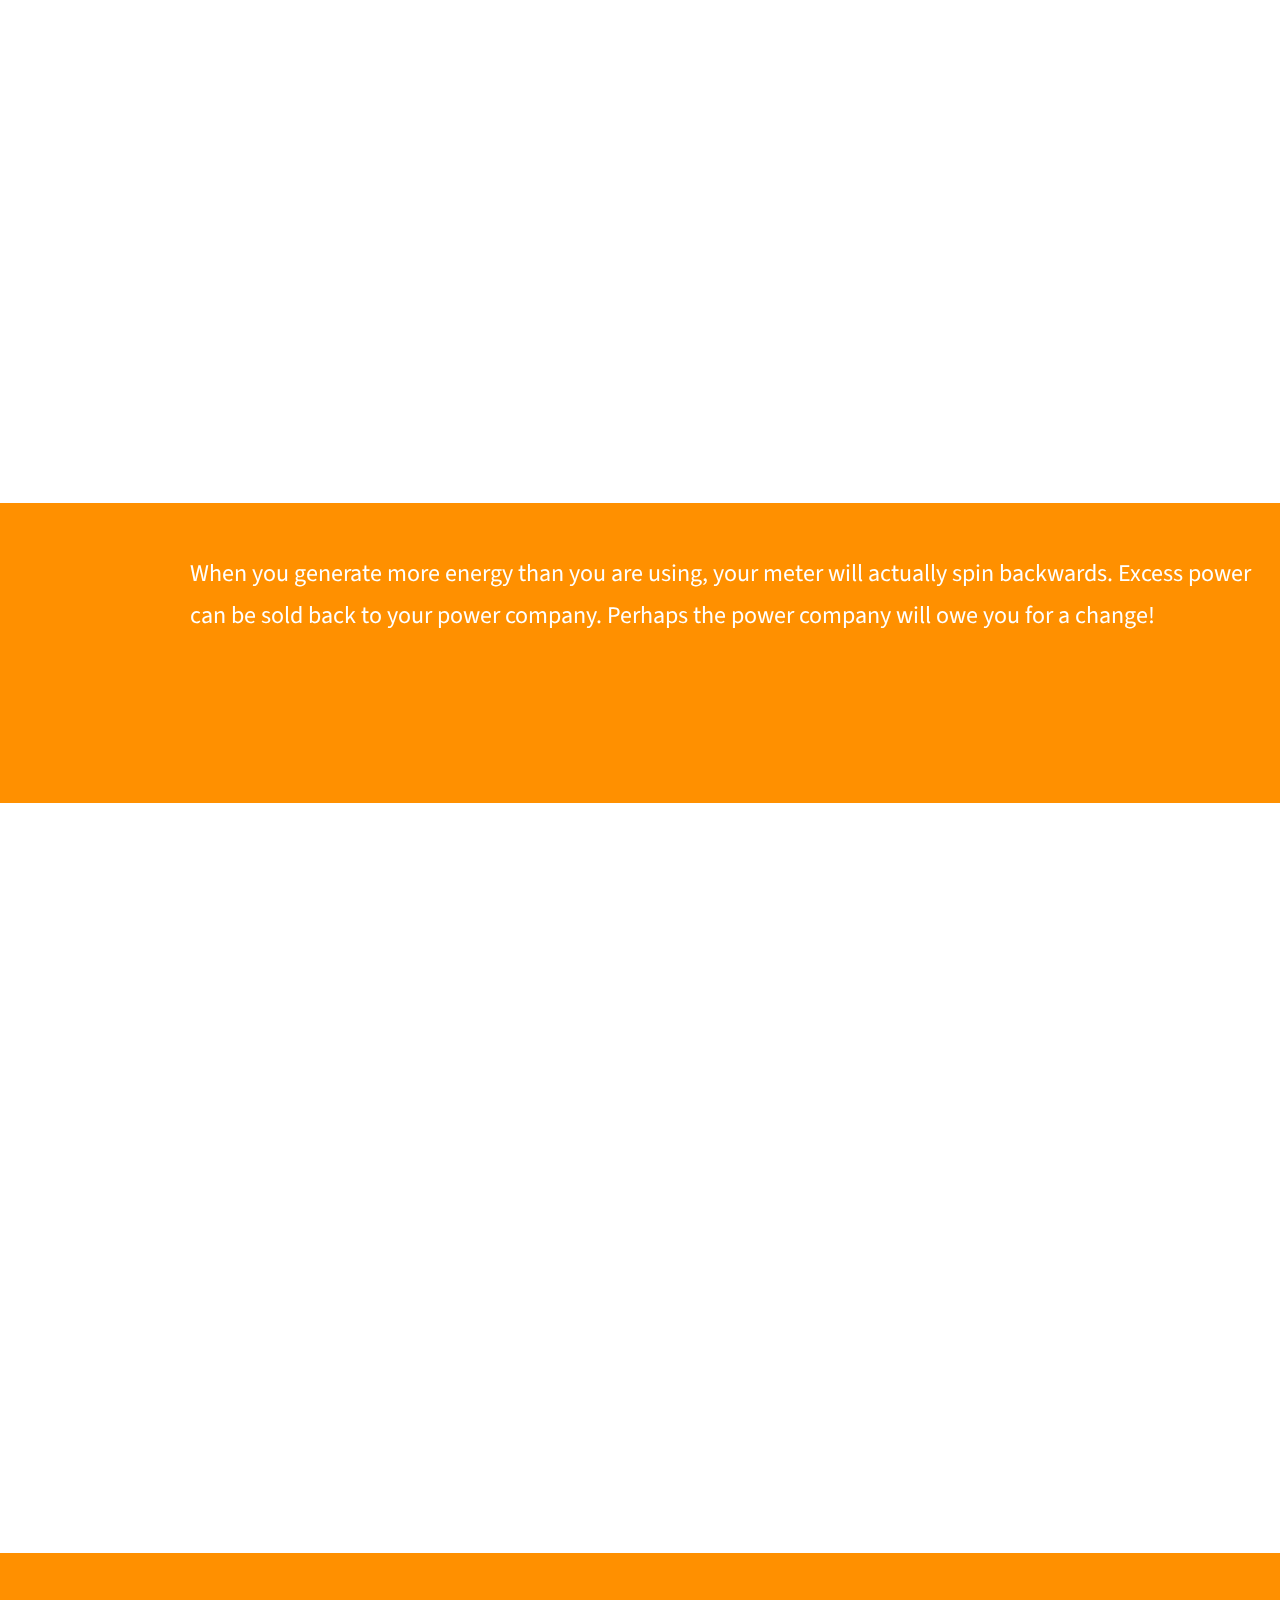
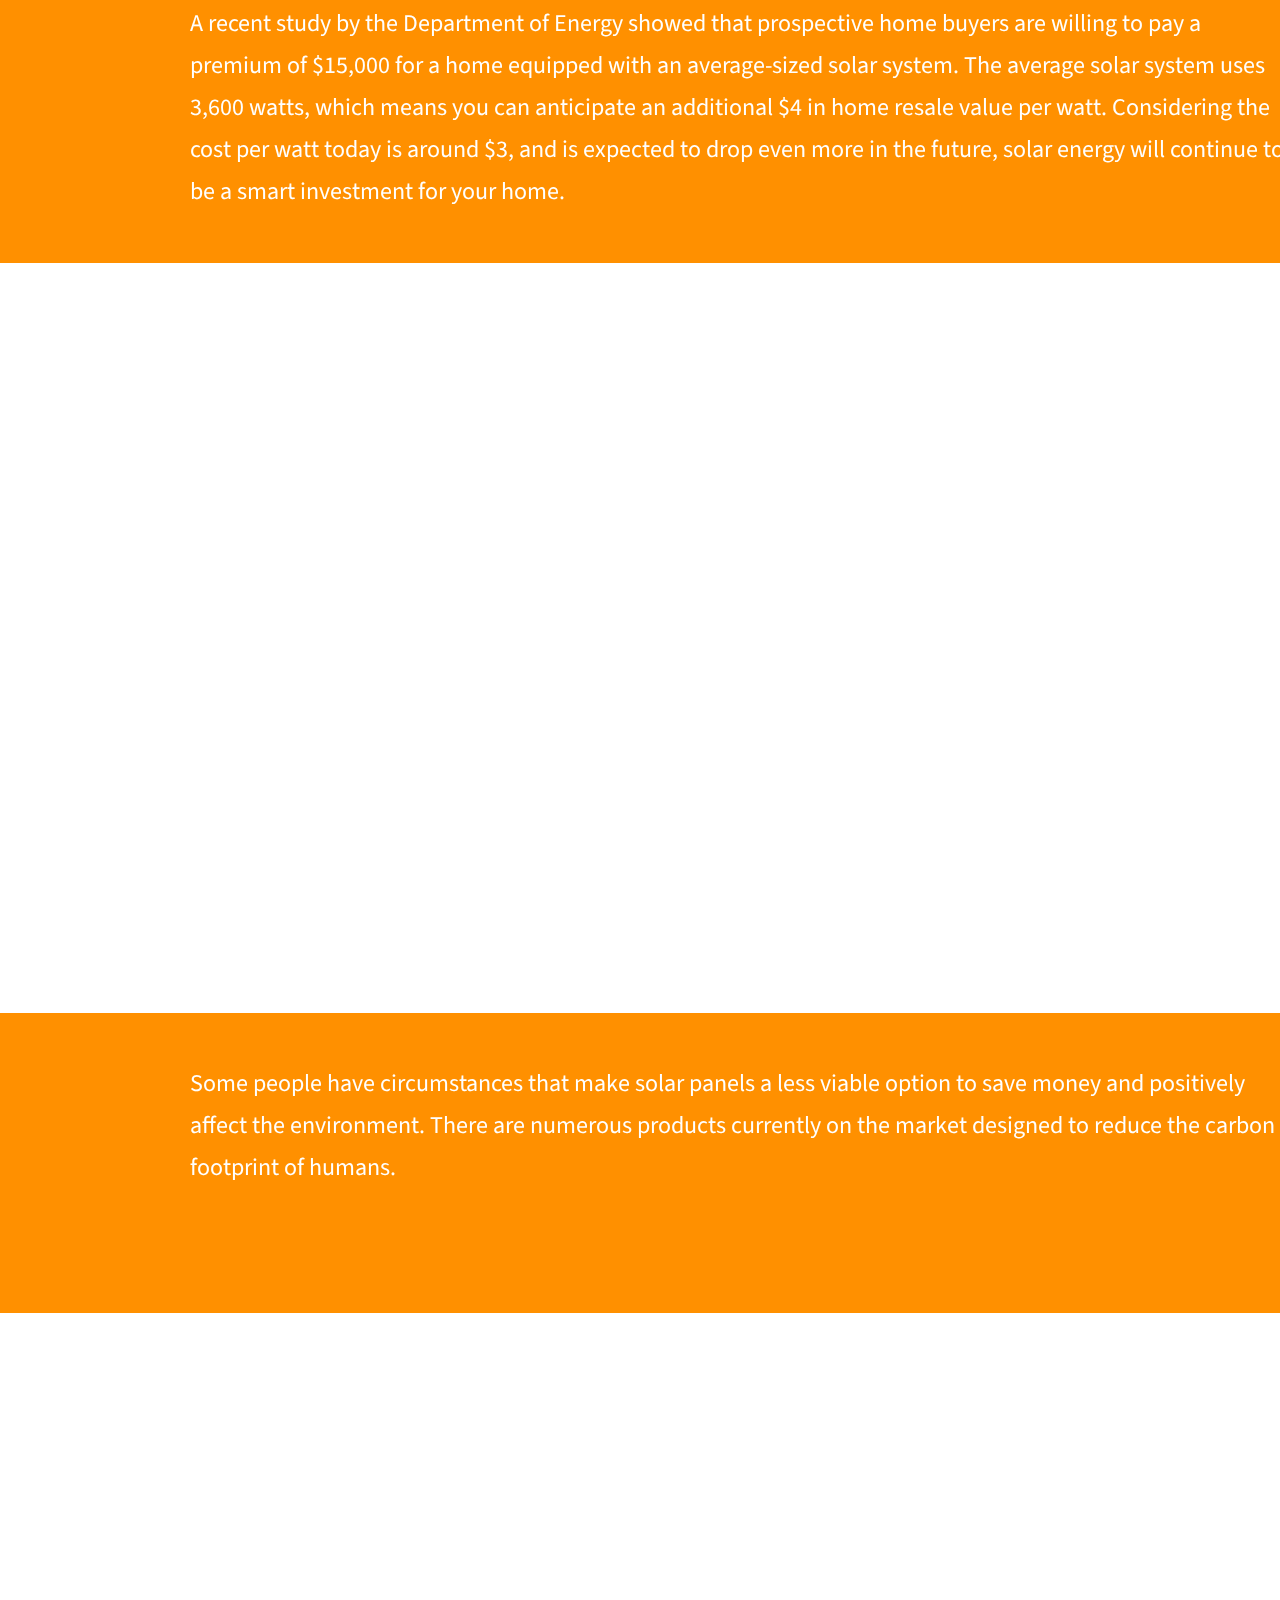
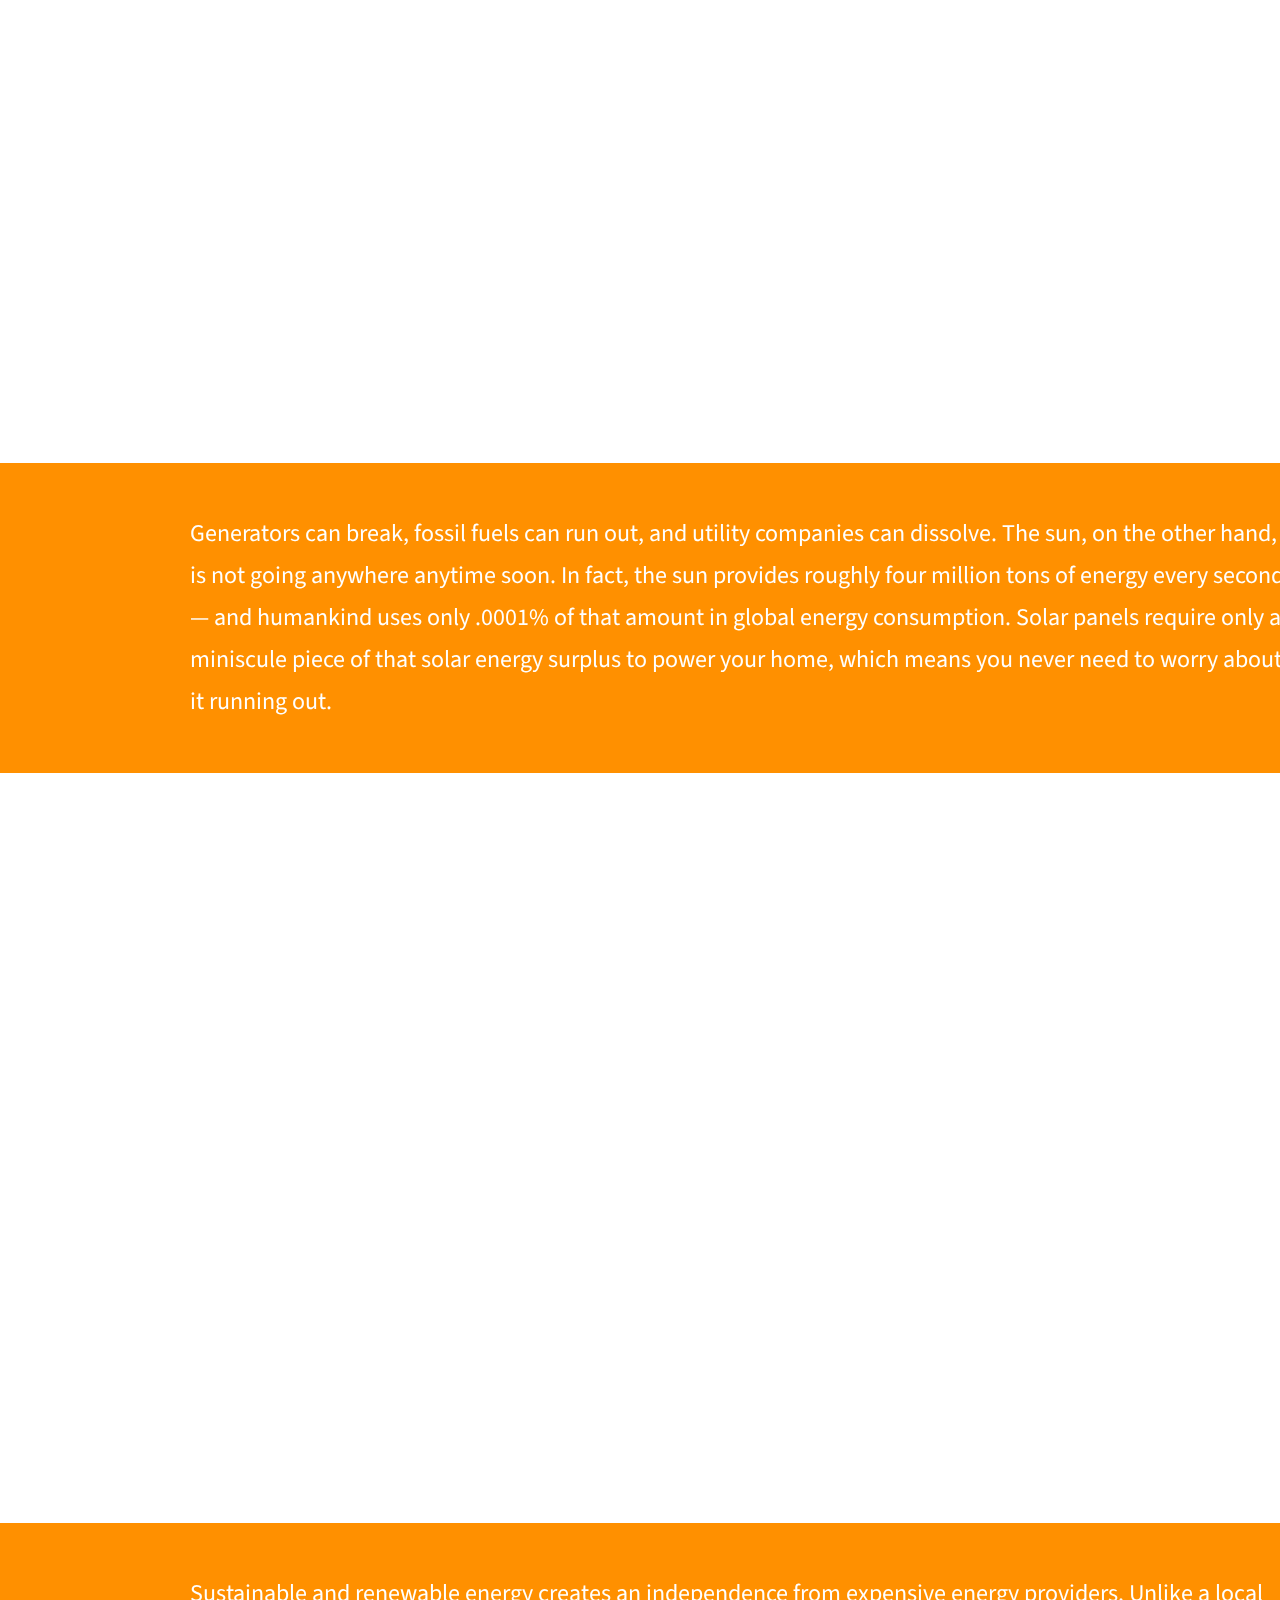
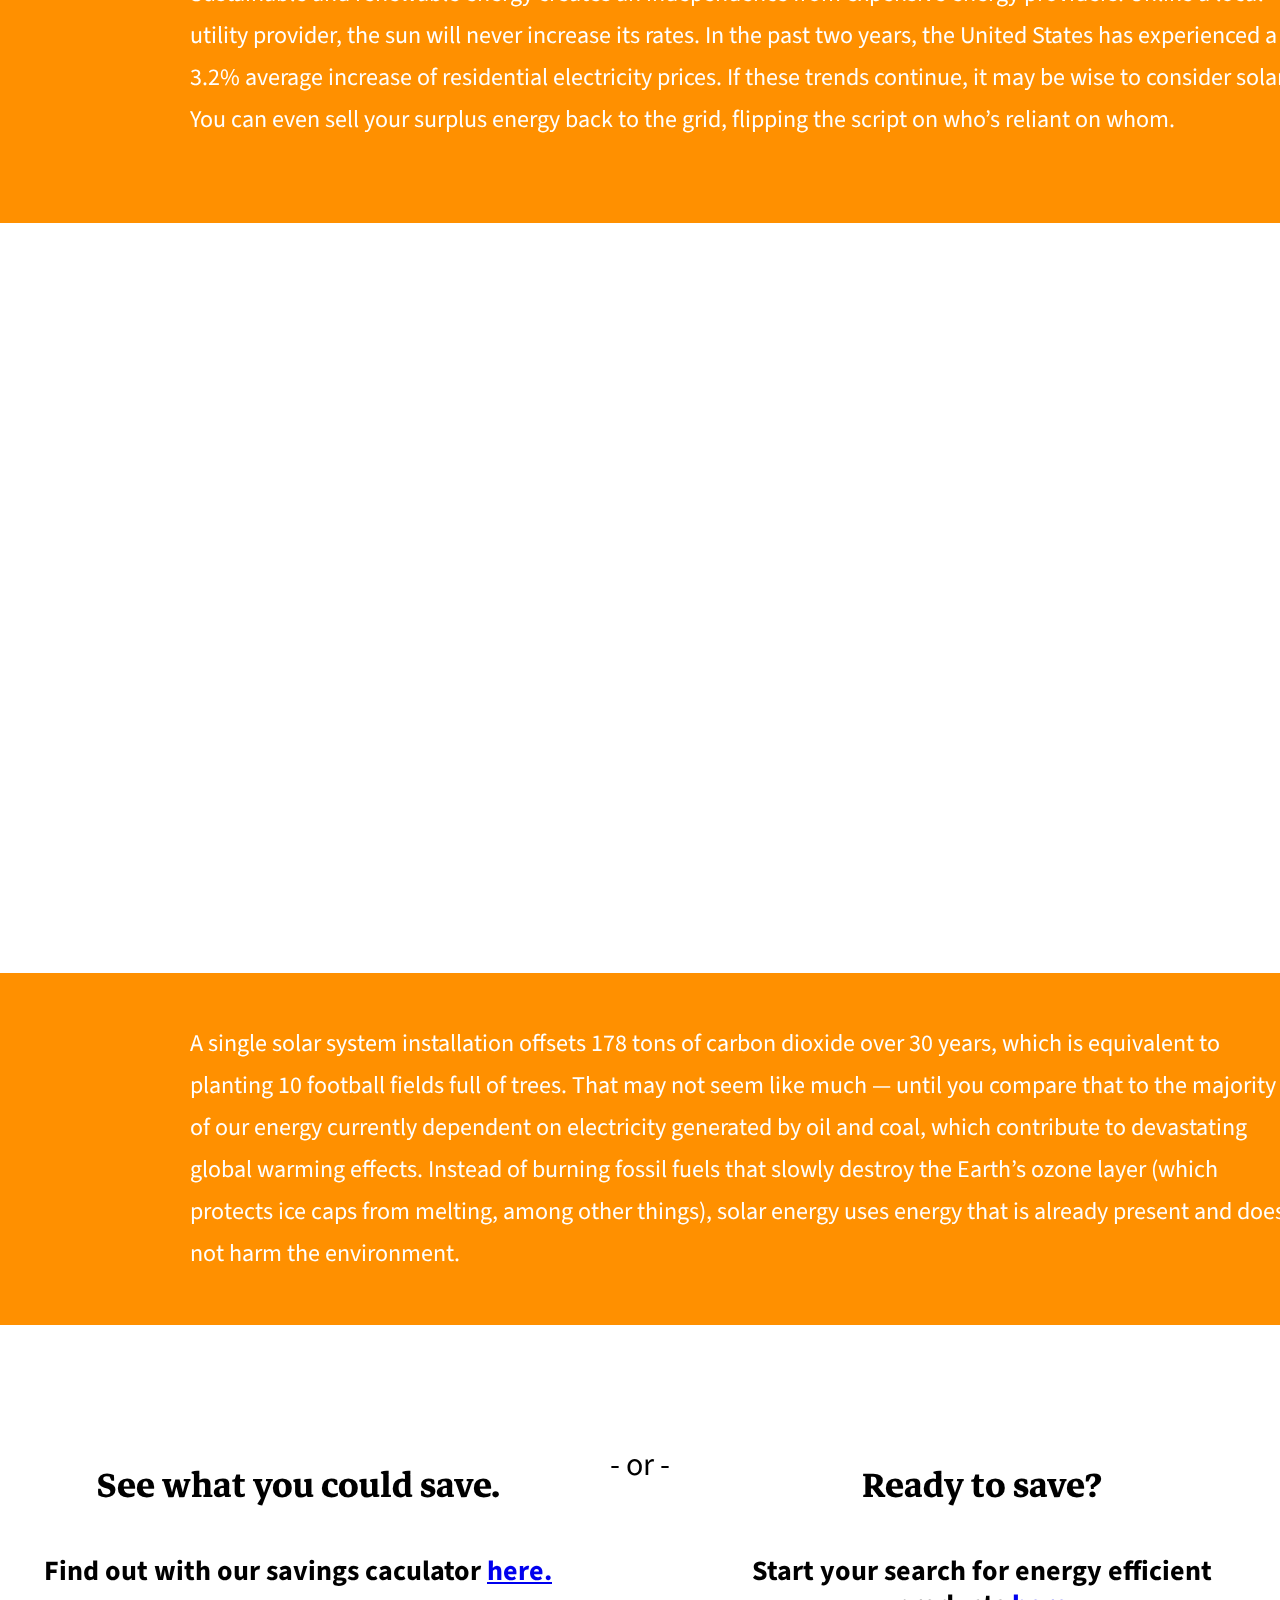
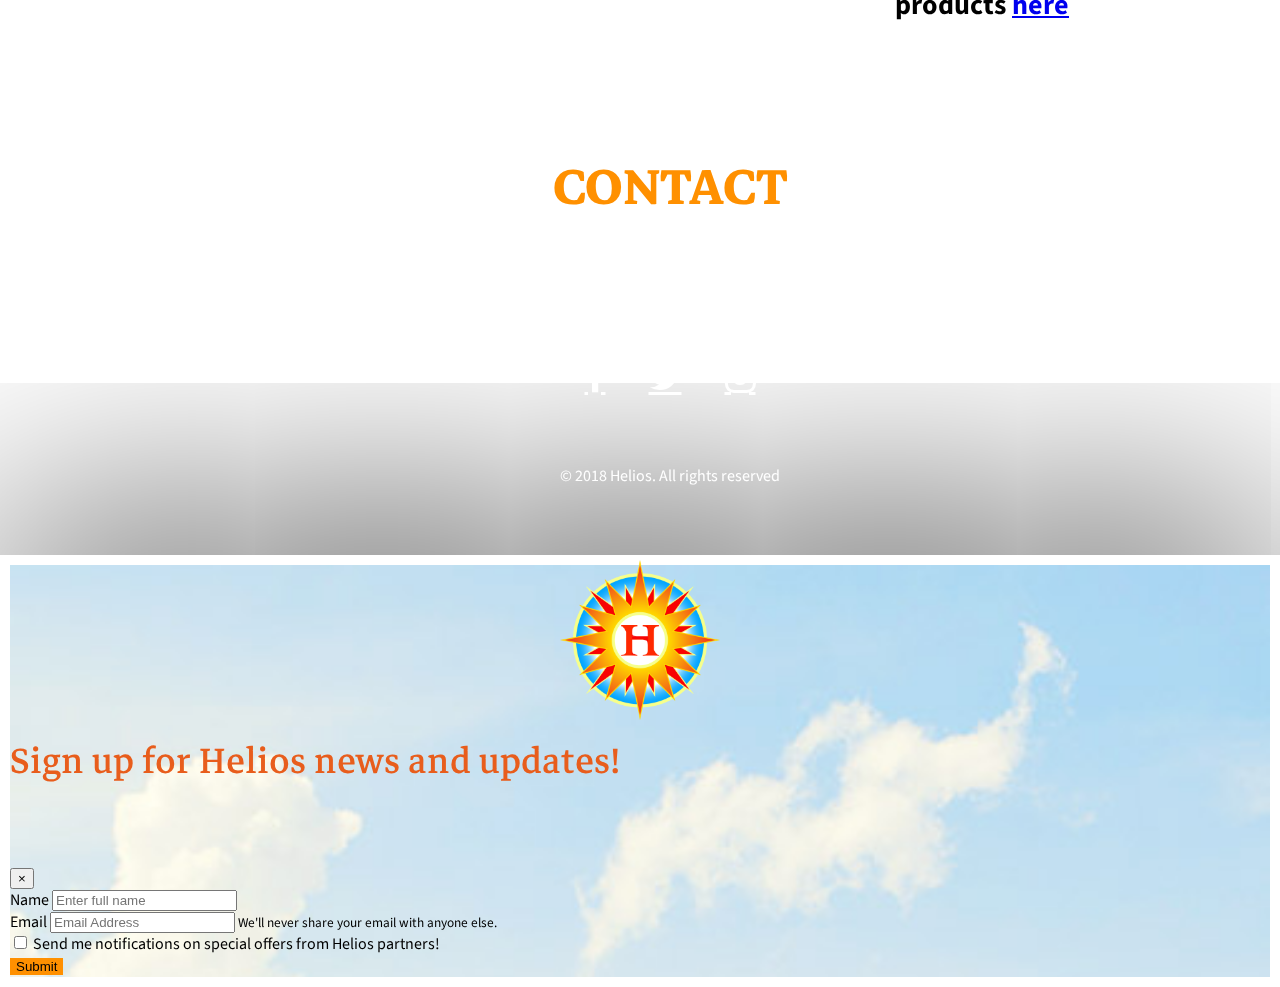
<file: b/about.html>
<!DOCTYPE html>
<html>
  <head>

    <!-- Global site tag (gtag.js) - Google Analytics -->
<script async src="https://www.googletagmanager.com/gtag/js?id=UA-123349237-1"></script>
<script>
  window.dataLayer = window.dataLayer || [];
  function gtag(){dataLayer.push(arguments);}
  gtag('js', new Date());

  gtag('config', 'UA-123349237-1');
</script>

    <meta name="viewport" content="width=device-width, initial-scale=1.0">
    <title>Helios - Educating and Empowering To Go Solar</title>



<link rel="stylesheet" href="https://stackpath.bootstrapcdn.com/bootstrap/4.1.1/css/bootstrap.min.css" integrity="sha384-WskhaSGFgHYWDcbwN70/dfYBj47jz9qbsMId/iRN3ewGhXQFZCSftd1LZCfmhktB" crossorigin="anonymous">

<link rel="stylesheet" href="https://use.fontawesome.com/releases/v5.1.1/css/all.css" integrity="sha384-O8whS3fhG2OnA5Kas0Y9l3cfpmYjapjI0E4theH4iuMD+pLhbf6JI0jIMfYcK3yZ" crossorigin="anonymous">

<link rel="stylesheet" href="https://cdnjs.cloudflare.com/ajax/libs/font-awesome/4.7.0/css/font-awesome.min.css">


<link href="https://fonts.googleapis.com/css?family=Markazi+Text:400,500,600,700|Source+Sans+Pro:200,200i,300,300i,400,400i,600,600i,700,700i,900,900i" rel="stylesheet">


<link rel="stylesheet" type="text/css" href="css/style.css">
<link rel="stylesheet" type="text/css" href="css/slider.css">
<link rel="stylesheet" type="text/css" href="css/search.css">
<link rel="stylesheet" type="text/css" href="css/modal.css">


<!-- Hotjar Tracking Code for https://jasongart.github.io/helios -->
<script>
    (function(h,o,t,j,a,r){
        h.hj=h.hj||function(){(h.hj.q=h.hj.q||[]).push(arguments)};
        h._hjSettings={hjid:970407,hjsv:6};
        a=o.getElementsByTagName('head')[0];
        r=o.createElement('script');r.async=1;
        r.src=t+h._hjSettings.hjid+j+h._hjSettings.hjsv;
        a.appendChild(r);
    })(window,document,'https://static.hotjar.com/c/hotjar-','.js?sv=');
</script>
  </head>

  <body>


  <!-- ====== TOP NAV ======= -->
<div class="navWrap">
<div class="navContain">
  <nav id="topNav" class="navbar navbar-expand-lg navbar-light">

    <a class="navbar-brand" href="index.html"><img class="logo" src="images/logo.png"> <span class="logoType">Helios</span></a>
    <button class="navbar-toggler" type="button" data-toggle="collapse" data-target="#navbarTogglerDemo02" aria-controls="navbarTogglerDemo02" aria-expanded="false" aria-label="Toggle navigation">
      <span class="navbar-toggler-icon"></span>
    </button>

    <div class="collapse navbar-collapse" id="navbarTogglerDemo02">
      <ul class="navbar-nav mr-auto mt-2 mt-lg-0">
        <li class="nav-item active">
          <a class="nav-link" href="about.html">Other Reasons To Go Solar<span class="sr-only">(current)</span></a>
        </li>
        <li class="nav-item">
          <a class="nav-link" href="search.html">Energy Product Search</a>
        </li>
        <li class="nav-item">
          <a class="nav-link" href="#contact">Contact</a>
        </li>
      </ul>
      <div id="navCTA"><a href="#" data-toggle="modal" data-target="#exampleModal">Sign Up for Updates!</a>
      </div>

    </div>

  </nav>
  </div>
  </div>



<!-- ====== CONTENT BEGINS ======= -->

<section class="about">

  <div class="headImg" data-parallax="scroll" data-image-src="images/solar-panels.jpg">
    <h2 class="secHead">6 Reasons to Go Solar</h2>
    <h5 class="secHead">(other than it saves you money)</h5>
  </div>
  <div class="contentContain">

    <p>Solar energy is high cost, but it can lead to high savings. Switching over to solar energy is a major decision which can affect the quality of life for you and your family in a positive way. There are a number of things you need to know about solar power before you can arrive at a decision. So to help with that decision here are six reasons why (other than saving money) more and more people have decided to go solar and why you should say "yes" to solar too.</p>

  </div>



    <div class="headImg" data-parallax="scroll" data-image-src="images/make-money.jpg">
      <h2 class="secHead">1. You Can Actually Make Money</h2>
    </div>

    <div class="contentContain">

      <p>When you generate more energy than you are using, your meter will actually spin backwards. Excess power can be sold back to your power company. Perhaps the power company will owe you for a change!</p>
    </div>



      <div class="headImg" data-parallax="scroll" data-image-src="images/increase-property-value.jpg">
        <h2 class="secHead">2. Increase Your Property’s Value</h2>
      </div>
      <div class="contentContain">

        <p>A recent study by the Department of Energy showed that prospective home buyers are willing to pay a premium of $15,000 for a home equipped with an average-sized solar system. The average solar system uses 3,600 watts, which means you can anticipate an additional $4 in home resale value per watt. Considering the cost per watt today is around $3, and is expected to drop even more in the future, solar energy will continue to be a smart investment for your home.</p>



      </div>



          <div class="headImg" data-parallax="scroll" data-image-src="images/other-solar.jpg">
            <h2 class="secHead">3. Solar Isn't Just Panels For Your Home</h2>
          </div>
          <div class="contentContain">

            <p>Some people have circumstances that make solar panels a less viable option to save money and positively affect the environment. There are numerous products currently on the market designed to reduce the carbon footprint of humans.</p>



          </div>



              <div class="headImg" data-parallax="scroll" data-image-src="images/get-off-grid.jpg">
                <h2 class="secHead">4. Get off the grid</h2>
              </div>
              <div class="contentContain">

                <p>Generators can break, fossil fuels can run out, and utility companies can dissolve. The sun, on the other hand, is not going anywhere anytime soon. In fact, the sun provides roughly four million tons of energy every second — and humankind uses only .0001% of that amount in global energy consumption. Solar panels require only a miniscule piece of that solar energy surplus to power your home, which means you never need to worry about it running out.
</p>



              </div>



                  <div class="headImg" data-parallax="scroll" data-image-src="images/protect-against-cost.jpg">
                    <h2 class="secHead">5. Protect against rising costs</h2>
                  </div>
                  <div class="contentContain">

                    <p>Sustainable and renewable energy creates an independence from expensive energy providers. Unlike a local utility provider, the sun will never increase its rates. In the past two years, the United States has experienced a 3.2% average increase of residential electricity prices. If these trends continue, it may be wise to consider solar. You can even sell your surplus energy back to the grid, flipping the script on who’s reliant on whom.</p>



                  </div>



                      <div class="headImg" data-parallax="scroll" data-image-src="images/save-the-environment.jpg">
                        <h2 class="secHead">6. Save the Environment
</h2>
                      </div>
                      <div class="contentContain">

                        <p>A single solar system installation offsets 178 tons of carbon dioxide over 30 years, which is equivalent to planting 10 football fields full of trees. That may not seem like much — until you compare that to the majority of our energy currently dependent on electricity generated by oil and coal, which contribute to devastating global warming effects. Instead of burning fossil fuels that slowly destroy the Earth’s ozone layer (which protects ice caps from melting, among other things), solar energy uses energy that is already present and does not harm the environment.
</p>



                      </div>

                      </section>

                      <section class="nextSteps">

                        <div class="nextStepsWrap">

                        <div>
                          <i class="fas fa-calculator"></i>
                        <h3>See what you could save.</h3>
                        <h5>Find out with our savings caculator <a href="index.html">here.</a></h5>
                        </div>

                            <div>
                            <p class="or cta">- or -</p>
                          </div>

                          <div>
                            <i class="fas fa-shopping-cart"></i>
                          <h3>Ready to save?</h3>
                          <h5>Start your search for energy efficient products <a href="search.html">here</a></h5>
                          </div>

                  </div>


                      </section>

                      <footer id="contact" data-parallax="scroll" data-image-src="images/contact.jpg">
                      <h3>Contact</h3>

                      <div class="contactInfo">
                      <ul>
                      <li>Phone: 800.123.4567</li>
                      <li><a><a href="mailto:info@helios.com">info@helios.com</a></li>
                      <li>123 Main Street, Anytown, CA 91234</li>
                      </ul>
                      <p class="socialMedia"><a class="fa fa-facebook" href="#"></a> <a class="fa fa-twitter" href="#"></a> <a class="fa fa-instagram" href="#"></a></p>
                      </div>

                      <p>&copy; 2018 Helios. All rights reserved</p>
                      </footer>

                      <!-- CTA MODAL -->
                      <div class="modal fade" id="exampleModal" tabindex="-1" role="dialog" aria-labelledby="exampleModalLabel" aria-hidden="true">
                        <div class="modal-dialog" role="document">
                          <div class="modal-content" id="hemail">
                            <div class="modal-header">
                              <div class="logo emailmodal" style="text-align:center;"><img class="logo emailmodal" src="images/logo.png"></div>
                              <h5 class="modal-title" id="exampleModalLabel">Sign up for Helios news and updates!</h5>
                              <button type="button" class="close" data-dismiss="modal" aria-label="Close">
                                <span aria-hidden="true">&times;</span>
                              </button>
                            </div>
                            <div class="modal-body">
                              <form>
                          <div class="form-group">
                            <label for="exampleInputEmail1">Name</label>
                            <input type="email" class="form-control" id="exampleInputEmail1" aria-describedby="emailHelp" placeholder="Enter full name">

                          </div>
                          <div class="form-group">
                            <label for="exampleInputPassword1">Email</label>
                            <input type="password" class="form-control" id="exampleInputPassword1" placeholder="Email Address">
                              <small id="emailHelp" class="form-text text-muted">We'll never share your email with anyone else.</small>
                          </div>
                          <div class="form-group form-check">
                            <input type="checkbox" class="form-check-input" id="exampleCheck1">
                            <label class="form-check-label" for="exampleCheck1">Send me notifications on special offers from Helios partners!</label>
                          </div>
                          <button type="submit" class="btn btn-primary" id="emailSubmitBtn">Submit</button>
                        </form>
                            </div>
                            <div class="modal-footer">
                              <!-- <button type="button" class="btn btn-secondary" data-dismiss="modal">Close</button> -->
                              <!-- <button type="button" class="btn btn-primary">Save changes</button> -->
                            </div>
                          </div>
                        </div>
                      </div>


  </body>

<script src="js/action.js"></script>

  <script src="https://code.jquery.com/jquery-3.3.1.slim.min.js" integrity="sha384-q8i/X+965DzO0rT7abK41JStQIAqVgRVzpbzo5smXKp4YfRvH+8abtTE1Pi6jizo" crossorigin="anonymous"></script>
<script src="https://cdnjs.cloudflare.com/ajax/libs/popper.js/1.14.3/umd/popper.min.js" integrity="sha384-ZMP7rVo3mIykV+2+9J3UJ46jBk0WLaUAdn689aCwoqbBJiSnjAK/l8WvCWPIPm49" crossorigin="anonymous"></script>
<script src="https://stackpath.bootstrapcdn.com/bootstrap/4.1.1/js/bootstrap.min.js" integrity="sha384-smHYKdLADwkXOn1EmN1qk/HfnUcbVRZyYmZ4qpPea6sjB/pTJ0euyQp0Mk8ck+5T" crossorigin="anonymous"></script>

<script src="js/parallax.min.js"></script>

<script src="https://ajax.googleapis.com/ajax/libs/jquery/3.3.1/jquery.min.js"></script>
<script src="js/smoothscroll.js"></script>




</html>
</file>
<file: css/style.css>
body, html{
  height:100%;
  margin: 0;
   padding: 0;
}


.wrap{
width: 100%;
height:100%;

}

a {transition:.2s;}

.calcDiv{
  background-color:#ff9000;
height:2px;
width:100%;
margin:10px auto;
clear:both;
}



/* ====== TOP NAV ======== */

.navWrap{
width:100%;

background-color:white;
  }


.navContain{
  max-width:1200px;
  margin: 0 auto;


}

.logo{
  width:90px;
  height:90px;
}

.logoType{
  font-size: 32px;
  font-family: Markazi text, georgia, serif;
  font-weight: 600;
}

.logo, .logoType{
  position:relative;
  top:10px;
}

.navbar-toggler:focus{
  outline:none;
}

#topNav{
3px 20px 10px;
transition:.3s;
background-color:none;
}

.bg-light{
  background-color:none;
}

#topNav ul{
position:relative;
top:7px;
}

#topNav a{
  padding:10px;
  font-family:source sans pro, arial, sans-serif;
  font-size:18px;
}


#navCTA{
  margin:25px 0 10px;

}

#navCTA a{
  color:#139C03;
  border:2px solid #139C03;
  padding:15px;
  border-radius:8px;
  transition:.3s;
  font-family:source sans pro, arial, sans-serif;
  font-weight:600;
}

#navCTA a:hover{
  text-decoration:none;
  background-color:#139C03;
  color:white;
}

/* ====== CALC CONTENT ======== */

section.firstSteps{ color:white;
padding:5px;
  /* height:100%; */
  height:90%;
  /* min-height:600px; */
  margin-bottom:-35px;
 }

 video#homeVideo{
   position: fixed;
   right: 0;
   bottom: 0;
   min-width: 100%;
   min-height: 100%;
   width: auto;
   height: auto;
   z-index: -100;
   background-color: black;
 }

#homeVideoOverlay{
position:relative;
  top:5%;
}

section.firstSteps h1{
    color: white;
    width: 90%;
    max-width: 1000px;
    line-height: 1em;
    letter-spacing: 1px;
    font-size: 80px;
    margin: 50px auto 20px;
    font-weight: 100;
    font-family: markazi text, georgia, serif;
    /* height: 250px; */
}


section.firstSteps h2{
    color: white;
    width: 90%;
    max-width: 1000px;
    line-height: 1.3em;
    letter-spacing: 1px;
    font-size: 40px;
    font-weight: 200;
    margin: 10px auto 70px;
    font-family: source sans pro,arial, sans-serif;
    text-align: center;
    /* height: 250px; */
}

@media only screen and (max-width:800px)
{

 section.firstSteps h1{ color:white;
  line-height:1em;
 letter-spacing:1px;
 font-size:70px;
 margin:30px auto 10px;
 font-family:markazi text, georgia, serif;
 /*
  height:250px; */
 }


 section.firstSteps h2{ color:white;
width:90%;
max-width:1000px;
line-height:1.25em;
letter-spacing:1px;
font-size:44px;
margin:10px auto 70px;
 /*
  height:250px; */
 }

}

@media only screen and (max-width:550px)
{

 section.firstSteps h1{ color:white;
  line-height:1em;
 letter-spacing:0px;
 font-size:60px;
 margin:20px auto 5px;
 font-family:markazi text, georgia, serif;
 /*
  height:250px; */
 }


 section.firstSteps h2{ color:white;
width:95%;
line-height:1.1em;
letter-spacing:1px;
font-size:40px;
margin:10px auto 70px;
 /*
  height:250px; */
 }

}

@media only screen and (max-width:450px)
{

 section.firstSteps h1{ color:white;
  line-height:1em;
 letter-spacing:0px;
 font-size:44px;
 margin:20px auto 5px;
 font-family:markazi text, georgia, serif;
 /*
  height:250px; */
 }


 section.firstSteps h2{ color:white;
width:95%;
line-height:1.25em;
letter-spacing:1px;
font-size:24px;
margin:10px auto 70px;
 /*
  height:250px; */
 }

}

@media only screen and (max-width:350px)
{

 section.firstSteps h1{ color:white;
  line-height:1em;
 letter-spacing:0px;
 font-size:40px;
 margin:20px auto 5px;
 font-family:markazi text, georgia, serif;
 /*
  height:250px; */
 }


 section.firstSteps h2{ color:white;
   color: white;
   width: 95%;
   line-height: 1.2em;
   letter-spacing: 1px;
   font-size: 24px;
   margin: 10px auto 50px;
 /*
  height:250px; */
 }

}

 section.firstSteps h2 a{
background-color:white;
padding: 2px;
 /*
  height:250px; */
 }



 section.firstSteps h2 a:hover{
color:#ff9000;
text-decoration: none;
 /*
  height:250px; */
 }

 a.homeCTA{
   color: white;
   display: block;
   background-color: #f99000;
   text-align: center;
   width: 350px;
   margin: 0 auto;
   font-size: 24px;
   padding: 8px 3px 8px 3px;
   border-radius: 5px;
   font-family: source sans pro,arial, sans-serif;
 /*
  height:250px; */
 }

 a.homeCTA:hover{
  background-color:#E85D1C;
text-decoration: none;
 }

 a.homeCTA:focus{
  outline: 0px;
  border: 0px;
 }

 a.homeCTA i.fas{
 font-size: 20px;
 transition:.3s;position:relative; top:0;
 display:none;
  /*
   height:250px; */
  }



 a.homeCTA:hover i.fas{
position:relative;
top:7px;
  /*
   height:250px; */
  }


@media only screen and (max-width:500px)
{
  a.homeCTA{
    font-size: 20px;
    width: 290px;
    margin: 0 auto;
    /* height: 250px; */
 }
}

#monthlyOption{
  /* background-color:#ff9000;E85D1C */
  background-color:#E85D1C;
  transition:.4s;
}

#cashOption{
  float:right;
  transition:.4s;
}

section.calc{
/* background-color:#E85D1C; */

background-color:#b25124;
  height:1025px;
  padding:0px;

}

.calcContain{
  margin:2% auto;

    max-width:900px;
  min-height:500px;
  height:70%;

  /*background-color:white;*/
  border-radius:10px;
  padding:10px 50px;
}

h1.calcHead{
  color:white;
font-family:Markazi text,georgia, serif;
  font-weight:100;
  text-transform:capitalize;
  text-align:center;
  max-width:800px;
  padding:20px;
  margin:35px auto 0;
  font-size:64px;
  line-height:1em;

}

.paymentMethod, .slider{

  float:left;
  width:50%;
  text-align:center;

}

.paymentMethod{
  width:100%;

  height:250px;
  text-align:center;

}


.paymentTypeContain{
  margin:0 auto;
  width:100%;
  height:220px;
}

.paymentType{
  color:white;
  font-family:source sans pro, arial, sans-serif;
  font-size:24px;
  line-height:1.2em;
  height:200px;

}

.paymentMethod img{
  width:90%;
  height:100%;
  display:none;
}

i.fa{
  font-size:90px;
  margin:0px 0;
    color:white;
}

i.fa-calendar{
  transform:scale(1,.75);

}

i.fa-money{
  font-size:90px;
  margin:0px 0 0px;

}

.total{outline:0px solid; margin-top:30px;}

.total h4{
  margin-top:10px;
   font-size:40px;
   font-family:source sans pro, arial, sans-serif;
}

.total h2, .total h2 span#grandTotal {
   font-size:120px;
}

.total h4, .total h2{
   color:white;
}

.paymentMethod h4{
  margin: 20px 0;
}

span.paymentType{

  display:block;
  float:left;
  margin:5px;
  width:48%;
  height:210px;
}

.slider{
  height:100px;

}

.slideContainer{
  color:white;
  text-align:center;
  font-size:24px;
  padding-top:20px;
  line-height:1.25em;
  font-weight:600;
  height:150px;
  }

span.sliderTitle{

  display:block;
  height:70px;
  }

.total{

  float:left;
  width:100%;
  text-align:center;
  height:100px;

}

.total h4{
  font-family: source sans pro,arial,sans-serif;
  font-weight:300;
  margin-top:50px;
}

.total h2{
  font-family: Markazi text, georgia, serif;
  font-weight:600;
  font-size: 60px;
  margin-top:-45px;
}

span.dollarsign{font-size: 110px;}

#cashOption, #monthlyOption{cursor:pointer; border:0px solid white; border-radius:10px;}
#cashOption:focus, #monthlyOption:focus{cursor:pointer; border:0px solid white; border-radius:10px;}




@media only screen and (max-width:620px)
{

.payment{clear:both;margin-bottom:550px;}
span.paymentType{width:100%;}
h1.calcHead{font-size:48px; padding:15px; line-height:.85em;}
.sliderholder.left{ width:100%; float:none;}
section.calc{ height:100%; min-height:1360px;}
#cashOption {position:relative; left:5px;}
#monthlyOption {position:relative; left:-5px;}

.total h4{position:relative; top:-20px; font-size:36px;}
.total h2, .total h2 span#grandTotal {font-size:80px; position:relative; left:0px; top:-5px; font-size: 100px;}
span.dollarsign{font-size: 100px;margin-right:10px; position:relative; left:0px; top:-5px;}
.sliderTitle{font-size:20px; line-height:1.2em;}
.paymentType{font-size:22px; line-height:1.2em;}
}

@media only screen and (max-width:420px)
{
.total h4{position:relative; top:-20px; font-size:32px;}
.total h2, .total h2 span#grandTotal { position:relative; left:-6px; top:0px; font-size: 80px;}
span.dollarsign{font-size: 80px;margin-right:10px; position:relative; left:0px; top:0px;}
}

@media only screen and (max-width:350px)
{
.total h4{position:relative; top:-20px; font-size:30px;}
.total h2, .total h2 span#grandTotal { position:relative; left:-6px; top:7px; font-size: 68px;}
span.dollarsign{font-size: 68px;margin-right:10px; position:relative; left:0px; top:7px;}
}

/* ====== NEXT STEPS CONTENT ======== */

section.nextSteps{min-height: 200px; padding: 30px;
background-color:white;
}


/* ====== ABOUT PAGE CONTENT ======== */


section.about{
position:relative;

}

.headImg{
  min-height:600px;
  width:100%;

  background-size:cover;
  background-color:none;

position:relative;

/* background-blend-mode: normal;
background-attachment: fixed;
background-position: center;
background-color:rgba(0,0,0,.25);
background-blend-mode:multiply;
overflow: auto;*/
}


.headImgv2{
  min-height:600px;
  width:100%;
  background-size:cover;
  background-color:none;

  position:relative;


background-blend-mode: normal;
background-attachment: fixed;
background-position: center;
background-color:rgba(0,0,0,.25);
background-blend-mode:multiply;
overflow: auto;
}




.headImgv2.first{
 background-image:url('../images/make-money.jpg');
}

.headImgv2.second{
 background-image:url('../images/increase-property-value.jpg');
}

.headImgv2.third{
 background-image:url('../images/more-than-just-panels.jpg');
}

.headImgv2.fourth{
 background-image:url('../images/get-off-grid.jpg');
}

.headImgv2.fifth{
 background-image:url('../images/protect-against-cost.jpg');
}

.headImgv2.sixth{
 background-image:url('../images/save-the-environment.jpg');
}

h2.secHead{
font-family:Markazi text,georgia, serif;
font-weight:900;
font-size:90px;
  width:100%;
  padding:0px 25px;
    text-align:center;
  color:white;
line-height:.8em;
position:absolute;
top:35%;
}

h5.secHead{
font-family:Markazi text,georgia, serif;
font-weight:400;
font-size:36px;
  width:100%;
  text-align:center;
  color:white;
line-height:1em;
position:absolute;
top:48%;

}


@media only screen and (min-width:1150px){

h2.secHead{
font-size:110px;
}

h5.secHead{
font-size:40px;
top:53%;
}

.headImg{
  min-height:750px;
  width:100%;
}

}

i.fas {font-size:44px; margin-bottom:20px;}

@media only screen and (max-width:702px)
{
  h5.secHead{
top:68%;

}

.headImg{
  min-height:450px;
 }
}

@media only screen and (max-width:475px)
{
  h2.secHead{
font-size:76px;

}
  h5.secHead{
font-size:32px;

}
.headImg{
  min-height:400px;
 }
}

@media only screen and (max-width:390px)
{
  h2.secHead{
font-size:66px;

}
  h5.secHead{
font-size:28px;

}
}

@media only screen and (max-width:335px)
{
  h2.secHead:last-child{
font-size:56px;

}
}

.contentContain{
background-color: #FF9000;
  color:white;
margin:0 auto;
width:100%;

  height:100%;
  padding:50px 100px;
  min-height:200px;
}

.contentContain p{
  font-family:source sans pro, arial, sans-serif;
  font-size:24px;
  line-height:1.75em;
  max-width:1100px;
  margin:0 auto;
}

@media only screen and (max-width:750px){
.contentContain{
 padding:20px 30px;
}
.contentContain p{
  font-size:20px;
  line-height:1.5em;
  margin:0 auto;
}

}




/* ====== NEXT STEPS ======== */

section.nextSteps{
  text-align:center;
  height:260px;
}

section.nextSteps h3{
  font-family:markazi text, georgia, serif;
  font-size:48px;
  line-height:.85em;

}

section.nextSteps h5{
  font-family:source sans pro, arial, sans-serif;
  font-size:28px;
   line-height:1.2em;
}

.nextStepsWrap{
max-width:1200px;
margin:1% auto 0;

}

.nextStepsWrap div{

  width:43%;
  float:left;
}
.nextStepsWrap div:nth-child(2){
  width:14%;
  margin-top:30px;

}

.or.cta{
  font-size:32px;
  margin-top:45px;
  font-family:source sans pro, arial, sans-serif;
}

@media only screen and (max-width:850px)
{
section.nextSteps h3{
  font-size:42px;

}

section.nextSteps h5{
  font-size:24px;
}

  .or.cta{
 margin-top:40px;
}

}

@media only screen and (max-width:672px)
{
.nextStepsWrap div, .nextStepsWrap div:nth-child(2){
  width:100%;
  margin:0px;
 }

 section.nextSteps{
  text-align:center;
  height:470px;
}

  .or.cta{
 margin-top:10px;
}

}

@media only screen and (max-width:575px)
{

 section.nextSteps{
  text-align:center;
  height:450px;
}

}

@media only screen and (max-width:467px)
{

 section.nextSteps{
  height:470px;
}

}




@media only screen and (max-width:405px)
{

 section.nextSteps{
  height:510px;
}

}

@media only screen and (max-width:336px)
{

 section.nextSteps{
  height:565px;
}

}

/* ====== FOOTER ======== */

footer{
font-family:source sans pro, arial, sans-serif;
min-height:450px;
  width: 100%;
padding:30px;
  /* background-color:black; */
  text-align:center;
  color:white;
  z-index:1000;
  background-image:url('../images/contact.jpg');
  background-blend-mode: normal;
  background-attachment: fixed;
  background-position: center;
  background-color:rgba(0,0,0,0);
  background-blend-mode:multiply;
}

#contactv2{
   background-image:url('../images/contact.jpg');
background-blend-mode: normal;
background-attachment: fixed;
background-position: center;
background-color:rgba(0,0,0,0);
background-blend-mode:multiply;

}


footer h3{
margin-bottom:20px;
font-size:70px;
font-family: markazi text, georgia,serif;
text-transform:uppercase;
font-weight:900;
color:#ff9000;
}


footer ul{
  margin:0 auto;
  padding:0;
}

footer li{
font-size:28px;
display:inline;
padding:20px;
width:33%;
}

footer li a{
color:white;
text-decoration:underline;
}

footer li a:hover{
color:orange;

}

footer p{
  margin-top:50px;
}

footer p a.fa{color:white; padding:20px; font-size:36px;}
footer p a.fa:hover{color:#ff9000; text-decoration:none;}

@media only screen and (max-width:1040px)
{
 footer li{
width:100%;
display:block;
clear:both;
padding:5px;
}

 footer li:last-child{
margin-bottom:25px;
}
}
</file>
<file: css/slider.css>
.sliders{
  border-top:2px solid #ff9000;
  border-bottom:2px solid #ff9000;
  padding:10px 0 20px;
  margin-bottom:-50px;
clear:both;
  height:275px;

}

.sliders {
margin-top:0px;
}

.slider {
    -webkit-appearance: none;
    width: 100%;
    height: 15px;
    margin:20px 0;
    border-radius:10px;
    background: #d3d3d3;
    outline: none;
    opacity: 1;
    -webkit-transition: .2s;
    transition: opacity .2s;
}

.sliderholder.left{

    width:45%;
    float:left;
}

.sliderholder.right{

    width:45%;
    float:right;
}

.slider:hover {
    opacity: 1;
}

.slider::-webkit-slider-thumb {
    -webkit-appearance: none;
    appearance: none;
    width: 40px;
    height: 40px;
    border-radius:50%;
    background: white;
    cursor: pointer;
}

.slider::-moz-range-thumb {
    width: 40px;
    height: 40px;
    border-radius:50%;
    background: white;
    cursor: pointer;
}

#demo, #demo2, .demo{display: none;}


.steps, .sliderTitle{
    width:100%;
    text-align:center;
    color:white;
    line-height:1.25em;
    margin-bottom:0px;
    font-family:source sans pro, arial, sans-serif;
    color:yellow;
    font-weight:600;
    font-size:22px;
}



.sliderTitle{
    width:100%;
    text-align:center;
    color:white;
    line-height:1.25em;
    margin-bottom:0px;
    font-family:source sans pro, arial, sans-serif;
}



.steps span.sliderTitle{
    text-transform:uppercase;
    font-weight:600;
}


@media only screen and (max-width:620px)
{
.sliderholder.left, .sliderholder.right{

    width:100%;
    float:none;
}

.sliders {
margin-top:-125px;
}
}

.ticksContain{
    width:110%;
    float:right;
    height:20px;
    margin:0 auto;
    position:relative;
    top:0px;
    text-align:right;
}

.tickContain{
    width:16.5%;
    float:left;
    height:20px;
    margin:0 auto;
    position:relative;
    top:0px;
}

.tick{
    width:4px;
    height:12px;
    background-color:white;

    margin:0 0 0 90%;
}

.tick:last-child{
    margin-right:20%;
}

span.years{
    color:white;
    position:relative;
    left:26px;
    display:block;
    padding:10px;
    line-height:1em;
    text-align:center;
    font-size:14px;

}



/* MEDIA QUERIES FOR slider titles*/

@media only screen and (max-width:620px){
 .sliderTitle{
    margin-top:10px;
    margin-bottom:-35px;
}

.sliderholder{
    margin-bottom:70px;
}

@media only screen and (max-width:535px){
 .sliderTitle{
    margin-top:10px;
    margin-bottom:-20px;
}

@media only screen and (max-width:331px){
 .sliderTitle{
    font-size:18.5px;
}

.sliderholder{
    margin-bottom:60px;
outline:0px solid red;}
}

/* MEDIA QUERIES FOR TICK MARKS*/

@media only screen and (max-width:684px){
 .tick{
    margin-right:22.5%;
}
}

@media only screen and (max-width:620px){
 .tick{
    margin-right:23.8%;
}
}

@media only screen and (max-width:539px){
 .tick{
    margin-right:23.4%;
}
}

@media only screen and (max-width:429px){
 .tick{
    margin-right:23%;
}
}

@media only screen and (max-width:363px){
 .tick{
    margin-right:22.5%;
}
}

@media only screen and (max-width:310px){
 .tick{
    margin-right:22.25%;
}
}

@media only screen and (max-width:347px){
span.years{
    left:12px;
padding:10px;
font-size:12.5px;
}
}

/* SLIDER SEPARATION BARS */





@media only screen and (max-width:620px){
.sliders{
  border-top:2px solid #ff9000;
  border-bottom:2px solid #ff9000;
  padding:5px 0 10px;
  margin-bottom:-35px;
  clear:both;
  height:485px;
}
}
</file>
<file: css/search.css>
section.searchbar{
  width:100%;
  max-width: 950px;
  height:290px;

  margin:30px auto 25px;
  padding:20px;
  background-color:#ff9000;

}


.item.col-lg-3.col-md-6.solarProduct.card,
.item.col-lg-3.col-md-6.panel.card{
  border:5px solid #ff9000;
}


@media only screen and (min-width:825px)
{
 section.searchbar{
  height:250px;
  }
}

section.searchbar .formHead{
  width:100%;
  margin:0px auto 50px;
  text-align: center;
  font-family: source sans pro, arial, sans-serif;
  color:white;
}

section.search{
  height:100%;
  min-height:1440px;
  padding-top:10px;
background-color:#ff9000;
}

.formHead h3{
font-weight: 700;
font-size: 60px;
font-family:Markazi text, georgia, serif;
line-height:.95em;
}

section.search h4{
font-weight: 300;
}

form.search{
  margin:0px auto 50px;

}

section.searchPanels{
  height:100%;
  min-height:2250px;
background-color:#ff9000;
}




@media only screen and (max-width:991px)
{
section.search{
 /*min-height:2430px;*/
 height:auto;
 padding-bottom:50px;
}

}

@media only screen and (max-width:767px)
{
section.search{
 height:auto;
 padding-bottom:50px;
}

}

@media only screen and (max-width:430px)
{
section.search{
 /*min-height:4400px;*/
 height:auto;
 padding-bottom:50px;
}

.formHead h3{
font-size: 44px;
}

section.searchbar{
  height:350px;
  margin-bottom:-5px;

}

}

@media only screen and (max-width:411px){
section.search{
 /*min-height:4665px;*/
 height:auto;
 padding-bottom:50px;
}
}


@media only screen and (max-width:378px)
{
section.search{
 /*min-height:4670px;*/
 height:auto;
 padding-bottom:50px;
}
}

@media only screen and (max-width:346px)
{
form.search{
 margin-top:-20px;
}
}

.container{
  margin:30px auto;

}


.item{

  padding:10px;

}

.item.card{
  width:100%;
  padding:0;
  font-family:source sans pro, arial, sans-serif;
}

img.card-img-top{width:100%; height:150px; background-color:lightgray;}

nav.pagination{
  height:50px;
  width:100%;
  width:970px;
  margin:0 auto;
}

.item.card{
  background-color:rgba(232,93,28,.7);
  color:white;
  border:none;
  transition:.3s;
}

.item.card:hover{
  background-color:rgba(232,93,28,1);
  color:white;
  border:none;
}

.btn.product{background-color:#007FEA;
color:white;}
.btn.product:hover{background-color:#00A5FF;
color:white;}



.card-title{font-size:24px; font-weight:700;}

nav.pagination{padding:10px; }

li.page-item{}

ul.pagination li.page-item a.page-link{
  background-color:rgba(232,93,28,.75);
border:0px solid white;
border-radius:7px;
margin:.5px 2.5px; color:white;
transition:.3s;
}



ul.pagination li.page-item a.page-link:hover{
  background-color:rgba(232,93,28,1);}

ul.pagination li.page-item a.page-link.active{
  background-color:white;
  color:#007FEA;}


.productThumb{
    width:100%;
    height:150px;
  outline:0px solid;    overflow:hidden;
}

  .productImg img{
    width:100%;
    height:auto;
 overflow:hidden;
       }





  .productImg .card-img-top.productImg{
       overflow:hidden;
    opacity:1;
 background-color: #212529;
  transition:.5s;
   }

   .card-img-top.productImg:hover{
   transform:scale(1.05,1.05);
   opacity:.9;
   cursor:pointer;
  }


@media only screen and (max-width:991px)
{
nav.pagination{
 max-width:725px;

}

}

@media only screen and (max-width:767px)
{
nav.pagination{
 max-width:550px;

}

}

@media only screen and (min-width:1200px)
{
section.search{
 min-height:1300px;
}

nav.pagination{
  width:1145px;


}
}
</file>
<file: css/modal.css>
#exampleModalLabel{
    font-family:markazi text,georgia,serif;
    font-size:50px;
    font-weight:100;
    line-height:.9em;
    color:#E85D1C;
}

#hemail{
    font-family:source sans pro,arial,sans-serif;
    background-color:none;
    background-image:url('../images/email-modal-bg.jpg');
    background-size:cover;
    border:10px solid white;
    box-shadow:0 0 1000px #000
}

div.logo.emailmodal{width:100%;}
div.logo.emailmodal img{width:160px; height:160px; position: relative; top:-15px;}

#emailSubmitBtn{background-color: #ff9000;
outline: 0px; border: 0px;}

#emailSubmitBtn:hover{background-color: #e85d1c;}
</file>
<file: b/css/style.css>
body, html{
  height:100%;
  margin: 0;
   padding: 0;
}


.wrap{
width: 100%;
height:100%;

}

a {transition:.2s;}

.calcDiv{
  background-color:#ff9000;
height:2px;
width:100%;
margin:10px auto;
clear:both;
}

/* ====== TOP NAV ======== */

.navWrap{
width:100%;

background-color:white;
  }


.navContain{
  max-width:1200px;
  margin: 0 auto;


}

.logo{
  width:90px;
  height:90px;
}

.logoType{
  font-size: 32px;
  font-family: Markazi text, georgia, serif;
  font-weight: 600;
}

.logo, .logoType{
  position:relative;
  top:10px;
}

.navbar-toggler:focus{
  outline:none;
}

#topNav{
padding:20px;
transition:.3s;
background-color:none;
}

.bg-light{
  background-color:none;
}

#topNav ul{
position:relative;
top:7px;
}

#topNav a{
  padding:10px;
  font-family:source sans pro, arial, sans-serif;
  font-size:18px;
}


#navCTA{
  margin:25px 0 10px;

}

#navCTA a{
  color:white;
  background-color:#ff9000;
  padding:15px;
  border-radius:8px;
  transition:.3s;
  font-family:source sans pro, arial, sans-serif;
  font-weight:600;
}

#navCTA a:hover{
  text-decoration:none;
  background-color:#E85D1C;
}

/* ====== CALC CONTENT ======== */

section.firstSteps{ color:white;
padding:20px;
  height:100%;
  min-height:800px;
  margin-bottom:-35px;
 }

 section.firstSteps h1{ color:white;
 width:90%;

 max-width:1100px;
 line-height:1em;
 letter-spacing:1px;
 font-size:90px;
 margin:50px auto 20px;
 font-family:markazi text, georgia, serif;
 /*
  height:250px; */
 }


 section.firstSteps h2{ color:white;
width:90%;
max-width:1000px;
line-height:1.5em;
letter-spacing:1px;
font-size:48px;
margin:10px auto 70px;
font-family:source sans pro,arial, sans-serif;
text-align: center;
 /*
  height:250px; */
 }

@media only screen and (max-width:800px)
{

 section.firstSteps h1{ color:white;
  line-height:1em;
 letter-spacing:1px;
 font-size:70px;
 margin:30px auto 10px;
 font-family:markazi text, georgia, serif;
 /*
  height:250px; */
 }


 section.firstSteps h2{ color:white;
width:90%;
max-width:1000px;
line-height:1.25em;
letter-spacing:1px;
font-size:44px;
margin:10px auto 70px;
 /*
  height:250px; */
 }

}

@media only screen and (max-width:550px)
{

 section.firstSteps h1{ color:white;
  line-height:1em;
 letter-spacing:0px;
 font-size:60px;
 margin:20px auto 5px;
 font-family:markazi text, georgia, serif;
 /*
  height:250px; */
 }


 section.firstSteps h2{ color:white;
width:95%;
line-height:1.1em;
letter-spacing:1px;
font-size:40px;
margin:10px auto 70px;
 /*
  height:250px; */
 }

}

@media only screen and (max-width:450px)
{

 section.firstSteps h1{ color:white;
  line-height:1em;
 letter-spacing:0px;
 font-size:44px;
 margin:20px auto 5px;
 font-family:markazi text, georgia, serif;
 /*
  height:250px; */
 }


 section.firstSteps h2{ color:white;
width:95%;
line-height:1.25em;
letter-spacing:1px;
font-size:30px;
margin:10px auto 70px;
 /*
  height:250px; */
 }

}

@media only screen and (max-width:350px)
{

 section.firstSteps h1{ color:white;
  line-height:1em;
 letter-spacing:0px;
 font-size:40px;
 margin:20px auto 5px;
 font-family:markazi text, georgia, serif;
 /*
  height:250px; */
 }


 section.firstSteps h2{ color:white;
width:95%;
line-height:1em;
letter-spacing:1px;
font-size:26px;
margin:10px auto 70px;
 /*
  height:250px; */
 }

}

 section.firstSteps h2 a{
background-color:white;
padding: 2px;
 /*
  height:250px; */
 }



 section.firstSteps h2 a:hover{
color:#ff9000;
text-decoration: none;
 /*
  height:250px; */
 }

 a.homeCTA{ color:white;
display:block;
background-color:#f99000;
text-align:center;
width:200px;
margin:0 auto;
font-size:24px;
padding:8px 3px 0px 3px;
border-radius:5px;
font-family:source sans pro,arial, sans-serif;
 /*
  height:250px; */
 }

 a.homeCTA:hover{
  background-color:#E85D1C;
text-decoration: none;
 }

 a.homeCTA:focus{
  outline: 0px;
  border: 0px;
 }

 a.homeCTA i.fas{
 font-size: 20px;
 transition:.3s;position:relative; top:0;
  /*
   height:250px; */
  }



 a.homeCTA:hover i.fas{
position:relative;
top:7px;
  /*
   height:250px; */
  }

@media only screen and (max-width:500px)
{
   a.homeCTA{ color:white;
display:block;
background-color:#f99000;
text-align:center;
width:200px;
margin:0 auto;
font-size:24px;
padding:10px 4px 0px 4px;
border-radius:5px;
font-family:source sans pro,arial, sans-serif;
 /*
  height:250px; */
 }
}

#monthlyOption{
  /* background-color:#ff9000;E85D1C */
  background-color:#E85D1C;
  transition:.4s;
}

#cashOption{
  float:right;
  transition:.4s;
}

section.calc{
/* background-color:#E85D1C; */
background-color:#b25124;
  height:1025px;
  min
  padding:0px;

}

.calcContain{
  margin:2% auto;

    max-width:900px;
  min-height:500px;
  height:70%;

  /*background-color:white;*/
  border-radius:10px;
  padding:10px 50px;
}

h1.calcHead{
  color:white;
font-family:Markazi text,georgia, serif;
  font-weight:100;
  text-transform:capitalize;
  text-align:center;
  max-width:800px;
  padding:20px;
  margin:35px auto 0;
  font-size:60px;
  line-height:1em;

}

.paymentMethod, .slider{

  float:left;
  width:50%;
  text-align:center;

}

.paymentMethod{
  width:100%;

  height:250px;
  text-align:center;

}


.paymentTypeContain{
  margin:0 auto;
  width:100%;
  height:220px;
}

.paymentType{
  color:white;
  font-family:source sans pro, arial, sans-serif;
  font-size:24px;
  line-height:1.2em;
  height:200px;

}

.paymentMethod img{
  width:90%;
  height:100%;
  display:none;
}

i.fa{
  font-size:90px;
  margin:0px 0;
    color:white;
}

i.fa-calendar{
  transform:scale(1,.75);

}

i.fa-money{
  font-size:90px;
  margin:0px 0 0px;

}

.total{outline:0px solid; margin-top:30px;}

.total h4{
  margin-top:10px;
   font-size:40px;
   font-family:source sans pro, arial, sans-serif;
}

.total h2, .total h2 span#grandTotal {
   font-size:120px;
}

.total h4, .total h2{
   color:white;
}

.paymentMethod h4{
  margin: 20px 0;
}

span.paymentType{

  display:block;
  float:left;
  margin:5px;
  width:48%;
  height:210px;
}

.slider{
  height:100px;

}

.slideContainer{
  color:white;
  text-align:center;
  font-size:24px;
  padding-top:20px;
  line-height:1.25em;
  font-weight:600;
  height:150px;
  }

span.sliderTitle{

  display:block;
  height:70px;
  }

.total{

  float:left;
  width:100%;
  text-align:center;
  height:100px;

}

.total h4{
  font-family: source sans pro,arial,sans-serif;
  font-weight:300;
  margin-top:50px;
}

.total h2{
  font-family: Markazi text, georgia, serif;
  font-weight:600;
  font-size: 60px;
  margin-top:-45px;
}

span.dollarsign{font-size: 110px;}

#cashOption, #monthlyOption{cursor:pointer; border:0px solid white; border-radius:10px;}
#cashOption:focus, #monthlyOption:focus{cursor:pointer; border:0px solid white; border-radius:10px;}




@media only screen and (max-width:620px)
{

.payment{clear:both;margin-bottom:550px;}
span.paymentType{width:100%;}
h1.calcHead{font-size:48px; padding:15px; line-height:.85em;}
.sliderholder.left{ width:100%; float:none;}
section.calc{ height:100%; min-height:1360px;}
#cashOption {position:relative; left:5px;}
#monthlyOption {position:relative; left:-5px;}

.total h4{position:relative; top:-20px; font-size:36px;}
.total h2, .total h2 span#grandTotal {font-size:80px; position:relative; left:0px; top:-5px; font-size: 100px;}
span.dollarsign{font-size: 100px;margin-right:10px; position:relative; left:0px; top:-5px;}
.sliderTitle{font-size:20px; line-height:1.2em;}
.paymentType{font-size:22px; line-height:1.2em;}
}

@media only screen and (max-width:420px)
{
.total h4{position:relative; top:-20px; font-size:32px;}
.total h2, .total h2 span#grandTotal { position:relative; left:-6px; top:0px; font-size: 80px;}
span.dollarsign{font-size: 80px;margin-right:10px; position:relative; left:0px; top:0px;}
}

@media only screen and (max-width:350px)
{
.total h4{position:relative; top:-20px; font-size:30px;}
.total h2, .total h2 span#grandTotal { position:relative; left:-6px; top:7px; font-size: 68px;}
span.dollarsign{font-size: 68px;margin-right:10px; position:relative; left:0px; top:7px;}
}

/* ====== NEXT STEPS CONTENT ======== */

section.nextSteps{min-height: 200px; padding: 30px;
background-color:white;
}


/* ====== ABOUT PAGE CONTENT ======== */


section.about{
position:relative;

}

.headImg{
  min-height:600px;
  width:100%;

  background-size:cover;
  background-color:none;

position:relative;

/* background-blend-mode: normal;
background-attachment: fixed;
background-position: center;
background-color:rgba(0,0,0,.25);
background-blend-mode:multiply;
overflow: auto;*/
}


.headImgv2{
  min-height:600px;
  width:100%;
  background-size:cover;
  background-color:none;

  position:relative;


background-blend-mode: normal;
background-attachment: fixed;
background-position: center;
background-color:rgba(0,0,0,.25);
background-blend-mode:multiply;
overflow: auto;
}




.headImgv2.first{
 background-image:url('../images/make-money.jpg');
}

.headImgv2.second{
 background-image:url('../images/increase-property-value.jpg');
}

.headImgv2.third{
 background-image:url('../images/more-than-just-panels.jpg');
}

.headImgv2.fourth{
 background-image:url('../images/get-off-grid.jpg');
}

.headImgv2.fifth{
 background-image:url('../images/protect-against-cost.jpg');
}

.headImgv2.sixth{
 background-image:url('../images/save-the-environment.jpg');
}

h2.secHead{
font-family:Markazi text,georgia, serif;
font-weight:900;
font-size:90px;
  width:100%;
  padding:0px 25px;
    text-align:center;
  color:white;
line-height:.8em;
position:absolute;
top:35%;
}

h5.secHead{
font-family:Markazi text,georgia, serif;
font-weight:400;
font-size:36px;
  width:100%;
  text-align:center;
  color:white;
line-height:1em;
position:absolute;
top:48%;

}


@media only screen and (min-width:1150px){

h2.secHead{
font-size:110px;
}

h5.secHead{
font-size:40px;
top:53%;
}

.headImg{
  min-height:750px;
  width:100%;
}

}

i.fas {font-size:44px; margin-bottom:20px;}

@media only screen and (max-width:702px)
{
  h5.secHead{
top:68%;

}

.headImg{
  min-height:450px;
 }
}

@media only screen and (max-width:475px)
{
  h2.secHead{
font-size:76px;

}
  h5.secHead{
font-size:32px;

}
.headImg{
  min-height:400px;
 }
}

@media only screen and (max-width:390px)
{
  h2.secHead{
font-size:66px;

}
  h5.secHead{
font-size:28px;

}
}

@media only screen and (max-width:335px)
{
  h2.secHead:last-child{
font-size:56px;

}
}

.contentContain{
background-color: #FF9000;
  color:white;
margin:0 auto;
width:100%;

  height:100%;
  padding:50px 100px;
  min-height:200px;
}

.contentContain p{
  font-family:source sans pro, arial, sans-serif;
  font-size:24px;
  line-height:1.75em;
  max-width:1100px;
  margin:0 auto;
}

@media only screen and (max-width:750px){
.contentContain{
 padding:20px 30px;
}
.contentContain p{
  font-size:20px;
  line-height:1.5em;
  margin:0 auto;
}

}




/* ====== NEXT STEPS ======== */

section.nextSteps{
  text-align:center;
  height:260px;
}

section.nextSteps h3{
  font-family:markazi text, georgia, serif;
  font-size:48px;
  line-height:.85em;

}

section.nextSteps h5{
  font-family:source sans pro, arial, sans-serif;
  font-size:28px;
   line-height:1.2em;
}

.nextStepsWrap{
max-width:1200px;
margin:1% auto 0;

}

.nextStepsWrap div{

  width:43%;
  float:left;
}
.nextStepsWrap div:nth-child(2){
  width:14%;
  margin-top:30px;

}

.or.cta{
  font-size:32px;
  margin-top:45px;
  font-family:source sans pro, arial, sans-serif;
}

@media only screen and (max-width:850px)
{
section.nextSteps h3{
  font-size:42px;

}

section.nextSteps h5{
  font-size:24px;
}

  .or.cta{
 margin-top:40px;
}

}

@media only screen and (max-width:672px)
{
.nextStepsWrap div, .nextStepsWrap div:nth-child(2){
  width:100%;
  margin:0px;
 }

 section.nextSteps{
  text-align:center;
  height:470px;
}

  .or.cta{
 margin-top:10px;
}

}

@media only screen and (max-width:575px)
{

 section.nextSteps{
  text-align:center;
  height:450px;
}

}

@media only screen and (max-width:467px)
{

 section.nextSteps{
  height:470px;
}

}




@media only screen and (max-width:405px)
{

 section.nextSteps{
  height:510px;
}

}

@media only screen and (max-width:336px)
{

 section.nextSteps{
  height:565px;
}

}

/* ====== FOOTER ======== */

footer{
font-family:source sans pro, arial, sans-serif;
min-height:450px;
  width: 100%;
padding:30px;
  /* background-color:black; */
  text-align:center;
  color:white;
}

#contactv2{
   background-image:url('../images/contact.jpg');
background-blend-mode: normal;
background-attachment: fixed;
background-position: center;
background-color:rgba(0,0,0,0);
background-blend-mode:multiply;

}


footer h3{
margin-bottom:20px;
font-size:70px;
font-family: markazi text, georgia,serif;
text-transform:uppercase;
font-weight:900;
color:#ff9000;
}


footer ul{
  margin:0 auto;
  padding:0;
}

footer li{
font-size:28px;
display:inline;
padding:20px;
width:33%;
}

footer li a{
color:white;
text-decoration:underline;
}

footer li a:hover{
color:orange;

}

footer p{
  margin-top:50px;
}

footer p a.fa{color:white; padding:20px; font-size:36px;}
footer p a.fa:hover{color:#ff9000; text-decoration:none;}

@media only screen and (max-width:1040px)
{
 footer li{
width:100%;
display:block;
clear:both;
padding:5px;
}

 footer li:last-child{
margin-bottom:25px;
}
}
</file>
<file: b/css/slider.css>
.sliders{
  border-top:2px solid #ff9000;
  border-bottom:2px solid #ff9000;
  padding:10px 0 20px;
  margin-bottom:-50px;
clear:both;
  height:275px;

}

.sliders {
margin-top:0px;
}

.slider {
    -webkit-appearance: none;
    width: 100%;
    height: 15px;
    margin:20px 0;
    border-radius:10px;
    background: #d3d3d3;
    outline: none;
    opacity: 1;
    -webkit-transition: .2s;
    transition: opacity .2s;
}

.sliderholder.left{

    width:45%;
    float:left;
}

.sliderholder.right{

    width:45%;
    float:right;
}

.slider:hover {
    opacity: 1;
}

.slider::-webkit-slider-thumb {
    -webkit-appearance: none;
    appearance: none;
    width: 40px;
    height: 40px;
    border-radius:50%;
    background: white;
    cursor: pointer;
}

.slider::-moz-range-thumb {
    width: 40px;
    height: 40px;
    border-radius:50%;
    background: white;
    cursor: pointer;
}

#demo, #demo2, .demo{display: none;}


.steps, .sliderTitle{
    width:100%;
    text-align:center;
    color:white;
    line-height:1.25em;
    margin-bottom:0px;
    font-family:source sans pro, arial, sans-serif;
    color:yellow;
    font-weight:600;
    font-size:22px;
}



.sliderTitle{
    width:100%;
    text-align:center;
    color:white;
    line-height:1.25em;
    margin-bottom:0px;
    font-family:source sans pro, arial, sans-serif;
}



.steps span.sliderTitle{
    text-transform:uppercase;
    font-weight:600;
}


@media only screen and (max-width:620px)
{
.sliderholder.left, .sliderholder.right{

    width:100%;
    float:none;
}

.sliders {
margin-top:-125px;
}
}

.ticksContain{
    width:110%;
    float:right;
    height:20px;
    margin:0 auto;
    position:relative;
    top:0px;
    text-align:right;
}

.tickContain{
    width:16.5%;
    float:left;
    height:20px;
    margin:0 auto;
    position:relative;
    top:0px;
}

.tick{
    width:4px;
    height:12px;
    background-color:white;

    margin:0 0 0 90%;
}

.tick:last-child{
    margin-right:20%;
}

span.years{
    color:white;
    position:relative;
    left:26px;
    display:block;
    padding:10px;
    line-height:1em;
    text-align:center;
    font-size:14px;

}



/* MEDIA QUERIES FOR slider titles*/

@media only screen and (max-width:620px){
 .sliderTitle{
    margin-top:10px;
    margin-bottom:-35px;
}

.sliderholder{
    margin-bottom:70px;
}

@media only screen and (max-width:535px){
 .sliderTitle{
    margin-top:10px;
    margin-bottom:-20px;
}

@media only screen and (max-width:331px){
 .sliderTitle{
    font-size:18.5px;
}

.sliderholder{
    margin-bottom:60px;
outline:0px solid red;}
}

/* MEDIA QUERIES FOR TICK MARKS*/

@media only screen and (max-width:684px){
 .tick{
    margin-right:22.5%;
}
}

@media only screen and (max-width:620px){
 .tick{
    margin-right:23.8%;
}
}

@media only screen and (max-width:539px){
 .tick{
    margin-right:23.4%;
}
}

@media only screen and (max-width:429px){
 .tick{
    margin-right:23%;
}
}

@media only screen and (max-width:363px){
 .tick{
    margin-right:22.5%;
}
}

@media only screen and (max-width:310px){
 .tick{
    margin-right:22.25%;
}
}

@media only screen and (max-width:347px){
span.years{
    left:12px;
padding:10px;
font-size:12.5px;
}
}

/* SLIDER SEPARATION BARS */





@media only screen and (max-width:620px){
.sliders{
  border-top:2px solid #ff9000;
  border-bottom:2px solid #ff9000;
  padding:5px 0 10px;
  margin-bottom:-35px;
  clear:both;
  height:485px;
}
}
</file>
<file: b/css/search.css>
section.searchbar{
  width:100%;
  max-width: 950px;
  height:290px;

  margin:30px auto 25px;
  padding:20px;
  background-color:#ff9000;

}


.item.col-lg-3.col-md-6.solarProduct.card,
.item.col-lg-3.col-md-6.panel.card{
  border:5px solid #ff9000;
}


@media only screen and (min-width:825px)
{
 section.searchbar{
  height:250px;
  }
}

section.searchbar .formHead{
  width:100%;
  margin:0px auto 50px;
  text-align: center;
  font-family: source sans pro, arial, sans-serif;
  color:white;
}

section.search{
  height:100%;
  min-height:1440px;
  padding-top:10px;
background-color:#ff9000;
}

.formHead h3{
font-weight: 700;
font-size: 60px;
font-family:Markazi text, georgia, serif;
line-height:.95em;
}

section.search h4{
font-weight: 300;
}

form.search{
  margin:0px auto 50px;

}

section.searchPanels{
  height:100%;
  min-height:2250px;
background-color:#ff9000;
}




@media only screen and (max-width:991px)
{
section.search{
 /*min-height:2430px;*/
 height:auto;
 padding-bottom:50px;
}

}

@media only screen and (max-width:767px)
{
section.search{
 height:auto;
 padding-bottom:50px;
}

}

@media only screen and (max-width:430px)
{
section.search{
 /*min-height:4400px;*/
 height:auto;
 padding-bottom:50px;
}

.formHead h3{
font-size: 44px;
}

section.searchbar{
  height:350px;
  margin-bottom:-5px;

}

}

@media only screen and (max-width:411px){
section.search{
 /*min-height:4665px;*/
 height:auto;
 padding-bottom:50px;
}
}


@media only screen and (max-width:378px)
{
section.search{
 /*min-height:4670px;*/
 height:auto;
 padding-bottom:50px;
}
}

@media only screen and (max-width:346px)
{
form.search{
 margin-top:-20px;
}
}

.container{
  margin:30px auto;

}


.item{

  padding:10px;

}

.item.card{
  width:100%;
  padding:0;
  font-family:source sans pro, arial, sans-serif;
}

img.card-img-top{width:100%; height:150px; background-color:lightgray;}

nav.pagination{
  height:50px;
  width:100%;
  width:970px;
  margin:0 auto;
}

.item.card{
  background-color:rgba(232,93,28,.7);
  color:white;
  border:none;
  transition:.3s;
}

.item.card:hover{
  background-color:rgba(232,93,28,1);
  color:white;
  border:none;
}

.btn.product{background-color:#007FEA;
color:white;}
.btn.product:hover{background-color:#00A5FF;
color:white;}



.card-title{font-size:24px; font-weight:700;}

nav.pagination{padding:10px; }

li.page-item{}

ul.pagination li.page-item a.page-link{
  background-color:rgba(232,93,28,.75);
border:0px solid white;
border-radius:7px;
margin:.5px 2.5px; color:white;
transition:.3s;
}



ul.pagination li.page-item a.page-link:hover{
  background-color:rgba(232,93,28,1);}

ul.pagination li.page-item a.page-link.active{
  background-color:white;
  color:#007FEA;}


.productThumb{
    width:100%;
    height:150px;
  outline:0px solid;    overflow:hidden;
}

  .productImg img{
    width:100%;
    height:auto;
 overflow:hidden;
       }





  .productImg .card-img-top.productImg{
       overflow:hidden;
    opacity:1;
 background-color: #212529;
  transition:.5s;
   }

   .card-img-top.productImg:hover{
   transform:scale(1.05,1.05);
   opacity:.9;
   cursor:pointer;
  }


@media only screen and (max-width:991px)
{
nav.pagination{
 max-width:725px;

}

}

@media only screen and (max-width:767px)
{
nav.pagination{
 max-width:550px;

}

}

@media only screen and (min-width:1200px)
{
section.search{
 min-height:1300px;
}

nav.pagination{
  width:1145px;


}
}
</file>
<file: b/css/modal.css>
#exampleModalLabel{
    font-family:markazi text,georgia,serif;
    font-size:50px;
    font-weight:100;
    line-height:.9em;
    color:#E85D1C;
}

#hemail{
    font-family:source sans pro,arial,sans-serif;
    background-color:none;
    background-image:url('../images/email-modal-bg.jpg');
    background-size:cover;
    border:10px solid white;
    box-shadow:0 0 1000px #000
}

div.logo.emailmodal{width:100%;}
div.logo.emailmodal img{width:160px; height:160px; position: relative; top:-15px;}

#emailSubmitBtn{background-color: #ff9000;
outline: 0px; border: 0px;}

#emailSubmitBtn:hover{background-color: #e85d1c;}
</file>
